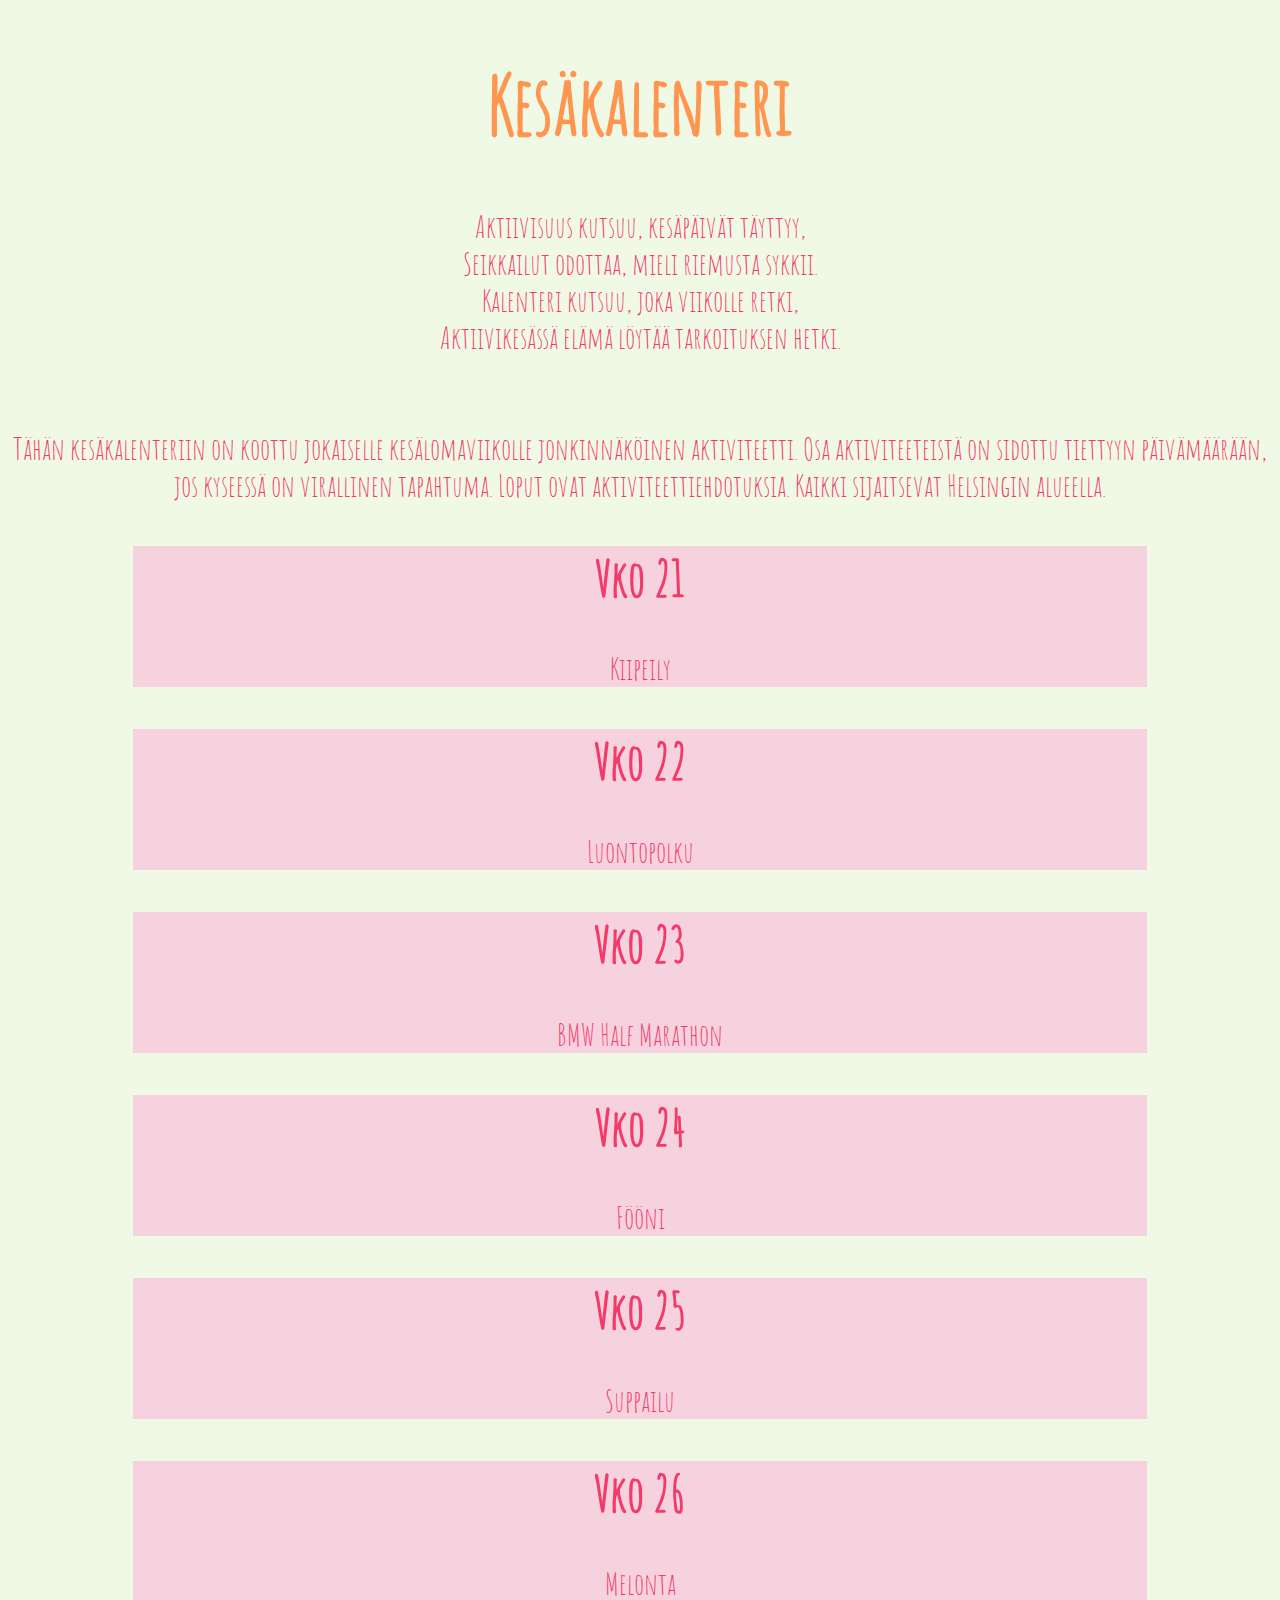
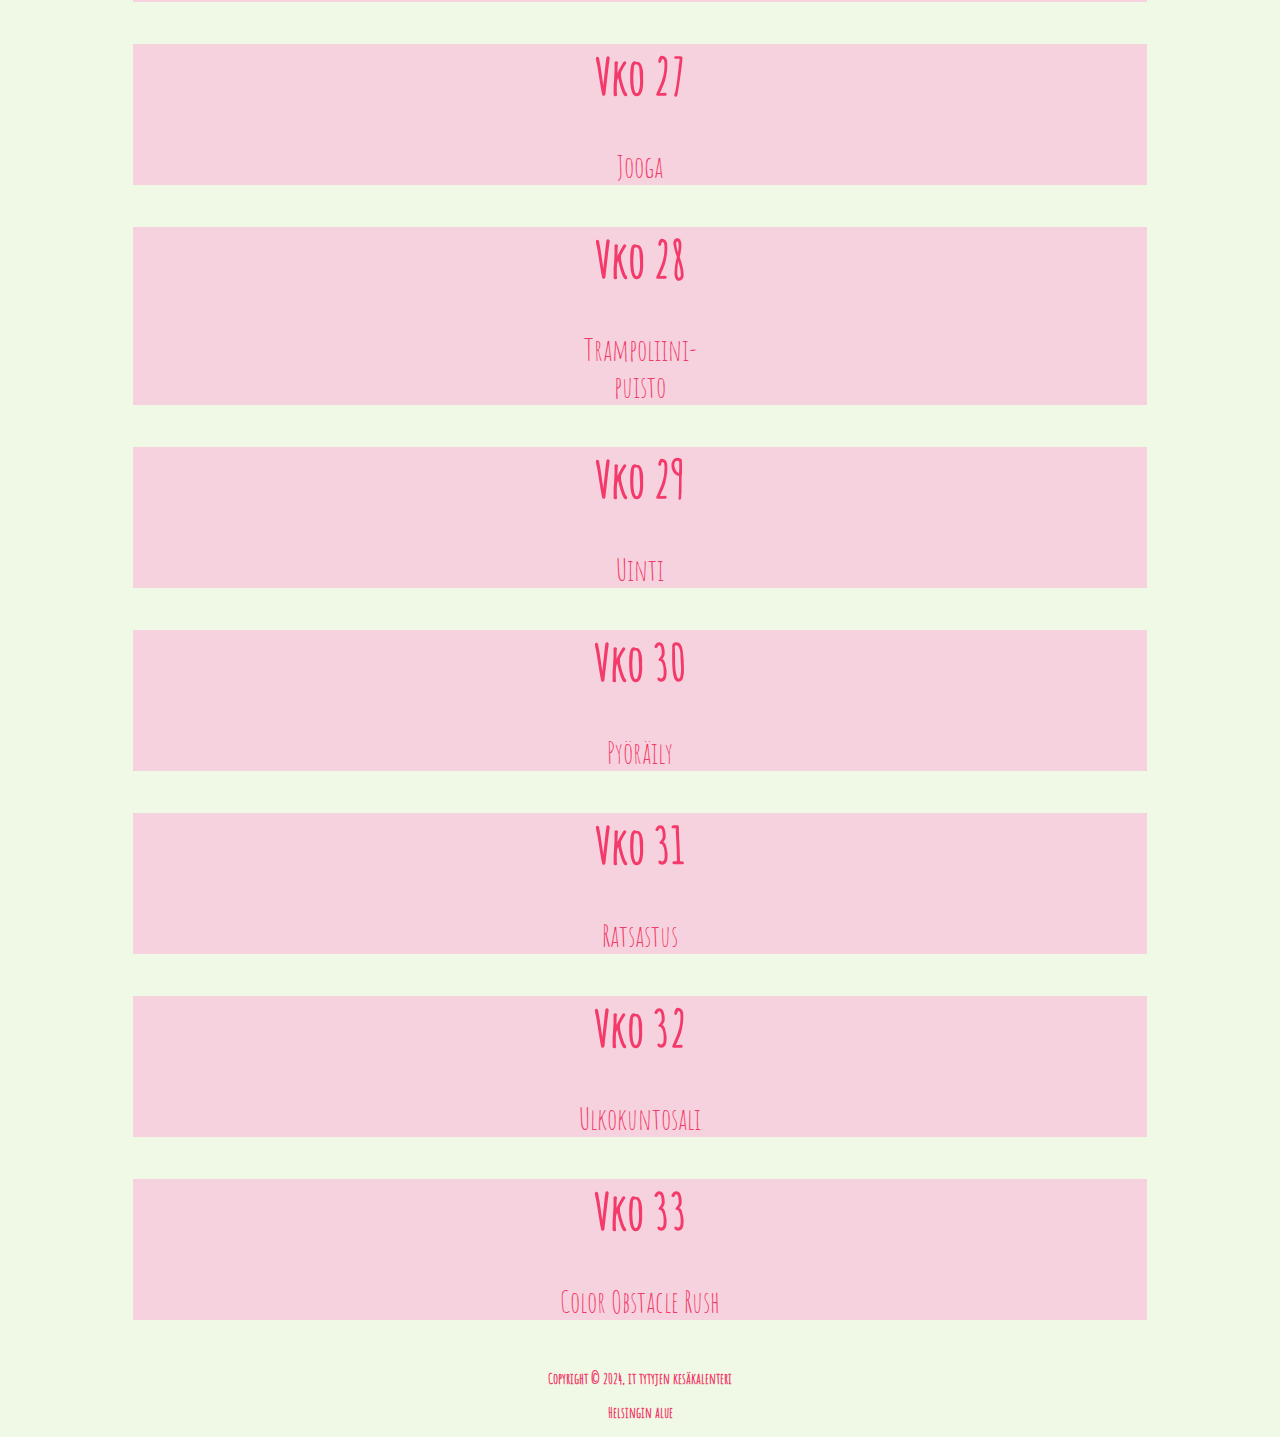
<file: index.html>
<!DOCTYPE html>
<html lang="fi">
<head>
    <meta charset="UTF-8">
    <meta name="viewport" content="width=device-width, initial-scale=1.0">
    <link rel="stylesheet" href="tyyli.css">
    <title>Kesäkalenteri</title>
</head>
<body>
   <header>
      <h1><a href="index.html" class="linkit">Kesäkalenteri</a></h1>
   </header>
   <p>Aktiivisuus kutsuu, kesäpäivät täyttyy, <br>
      Seikkailut odottaa, mieli riemusta sykkii.  <br>
      Kalenteri kutsuu, joka viikolle retki, <br>
      Aktiivikesässä elämä löytää tarkoituksen hetki. <br>
      <br><br>Tähän kesäkalenteriin on koottu jokaiselle kesälomaviikolle jonkinnäköinen aktiviteetti. 
      Osa aktiviteeteistä on sidottu tiettyyn päivämäärään, jos kyseessä on virallinen tapahtuma.
    Loput ovat aktiviteettiehdotuksia. Kaikki sijaitsevat Helsingin alueella.</p>

   <a href="kiipeily.html" id="avaus" class="luukut">
      <div id="kiipeily">
         <div class="highlight">
         <h2>Vko 21</h2>
         <p>Kiipeily</p>
         </div>
      </div>
   </a>
   
   <a href="luontopolku.html" id="avauskaksi" class="luukut">
   <div id="polku">
      <div class="highlight">
      <h2>Vko 22</h2> 
      <p>Luontopolku</p>
      </div>
   </div>
   </a>

   <a href="kymppijuoksu.html" id="avauskolme" class="luukut">
   <div id="juoksu">
      <div class="highlight">
      <h2>Vko 23</h2>
      <p>BMW Half Marathon</p>
      </div>
   </div>
   </a>
   
   <a href="fooni.html" id="avausnelja" class="luukut">
   <div id="fooni">
      <div class="highlight">
      <h2>Vko 24</h2>
      <p>Fööni</p>
      </div>
   </div>
   </a>  
 
   <a href="suppailu.html" id="avausviisi" class="luukut">
   <div id="suppailu">
      <div class="highlight">
      <h2>Vko 25</h2>
      <p>Suppailu</p>
      </div>
   </div>
   </a>
   
   <a href="melonta.html" id="avauskuusi" class="luukut">
   <div id="melonta">
      <div class="highlight">
      <h2>Vko 26</h2>
      <p>Melonta</p>
      </div>
   </div>
   </a>
   
   <a href="jooga.html" id="avausseiska" class="luukut">
   <div id="jooga">
      <div class="highlight">
      <h2>Vko 27</h2>
      <p>Jooga</p>
      </div>
   </div>
   </a>
   
   <a href="tramppa.html" id="avauskasi" class="luukut">
   <div id="tramppa">
      <div class="highlight">
      <h2>Vko 28</h2>
      <p>Trampoliini-<br>puisto</p>
      </div>
   </div>
   </a>
   
   <a href="uinti.html" id="avausysi" class="luukut">
   <div id="uinti">
      <div class="highlight">
      <h2>Vko 29</h2>
      <p>Uinti</p>
      </div>
   </div>
   </a>
   
   <a href="pyoraily.html" id="avauskymppi" class="luukut">
   <div id="pyora">
      <div class="highlight">
      <h2>Vko 30</h2>
      <p>Pyöräily</p>
      </div>
   </div>
   </a>
  
   <a href="ratsastus.html" id="avausyksyks" class="luukut">
   <div id="ratsu">
      <div class="highlight">
      <h2>Vko 31</h2>
      <p>Ratsastus</p>
      </div>
   </div>
   </a>
   
   <a href="ulkosali.html" id="avauskakskaks" class="luukut">
   <div id="sali">
      <div class="highlight">
      <h2>Vko 32</h2>
      <p>Ulkokuntosali</p>
      </div>
   </div>
   </a>

   
   <a href="colorobstaclerun.html" id="avauskolikoli" class="luukut">
   <div id="varijuoksu">
      <div class="highlight">
      <h2>Vko 33</h2>
      <p>Color Obstacle Rush</p>
      </div>
   </div>
   </a>

   <script>
      let avausPvm = {
         'avaus': new Date("2024-05-05"),
         'avauskaksi': new Date("2024-05-27"),
         'avauskolme': new Date("2024-06-03"),
         'avausnelja': new Date("2024-06-10"),
         'avausviisi': new Date("2024-06-17"),
         'avauskuusi': new Date("2024-06-24"),
         'avausseiska': new Date("2024-07-01"),
         'avauskasi': new Date("2024-07-08"),
         'avausysi': new Date("2024-07-15"),
         'avauskymppi': new Date("2024-07-22"),
         'avausyksyks': new Date("2024-07-29"),
         'avauskakskaks': new Date("2024-08-05"),
         'avauskolikoli': new Date("2024-08-12")
      };
      let tanaan = new Date();
      
      // Käy läpi jokainen linkki
  Object.keys(avausPvm).forEach(function(linkinId) {
    // Etsi linkki HTML:stä
    let linkki = document.getElementById(linkinId);
    // Hae linkin sallittu päivämäärä
    let linkinavausPvm = avausPvm[linkinId];
    
      // Tarkista, onko nykyinen päivämäärä sallittu
    if (tanaan < linkinavausPvm) {
      // Jos nykyinen päivämäärä on ennen sallittua päivämäärää, estä linkin avaaminen
      linkki.addEventListener('click', function(event) {
        event.preventDefault(); // Estä oletustoiminto (linkin avaaminen)
        alert('Linkkiä ei voi avata ennen ' + linkinavausPvm.toLocaleDateString());
      });
    }
  });
    </script>
   
    <footer>
        <div>
           <h3> <br> Copyright &copy; 2024, it tytyjen kesäkalenteri</h3>
        </div>
        <div>
           <h3> Helsingin alue </h3>
        </div>
     </footer>
</body>
</html>
</file>
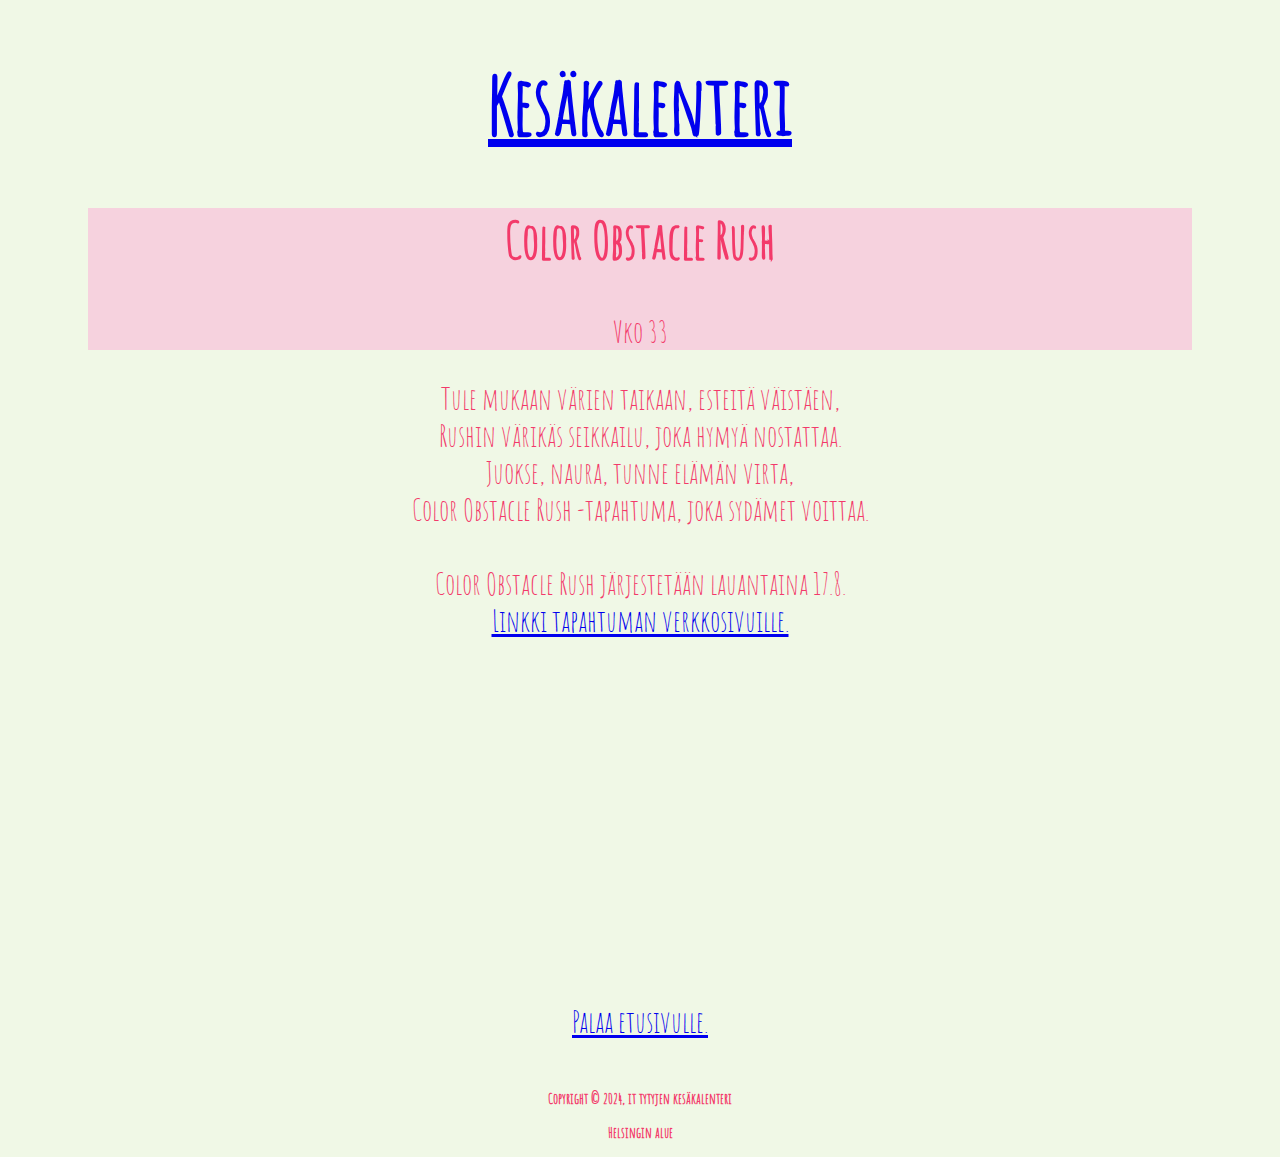
<file: colorobstaclerun.html>
<!DOCTYPE html>
<html lang="fi">
<head>
    <meta charset="UTF-8">
    <meta name="viewport" content="width=device-width, initial-scale=1.0">
    <link rel="stylesheet" href="tyyli.css">
    <title>Älä jätä väliin värikästä seikkailua, Color Obstacle Rushia!</title>
</head>
<body>
   <header>
      <h1><a href="index.html" >Kesäkalenteri</a></h1> 
   </header>
   <div id="colorkuva" class="kuvat">
      <div class="highlight2">
      <h2>Color Obstacle Rush</h2>
      <p>Vko 33</p>
      </div>
   </div>
   <div id="colorteksti" class="tekstit">
      <p>Tule mukaan värien taikaan, esteitä väistäen,<br>
         Rushin värikäs seikkailu, joka hymyä nostattaa.<br>
         Juokse, naura, tunne elämän virta,<br>
         Color Obstacle Rush -tapahtuma, joka sydämet voittaa. <br>
         <br>Color Obstacle Rush järjestetään lauantaina 17.8. <br>
         <a href="https://colorobstaclerush.fi/">Linkki tapahtuman verkkosivuille.</a></p>
   </div>

   <iframe class="kartta" src="https://www.google.com/maps/embed?pb=!1m18!1m12!1m3!1d1982.4886378256751!2d24.981297599999998!3d60.205745199999996!2m3!1f0!2f0!3f0!3m2!1i1024!2i768!4f13.1!3m3!1m2!1s0x4692090aea93589b%3A0xc152b11aa2b4dcb6!2sToukolan%20rantapuisto!5e0!3m2!1sfi!2sfi!4v1713961898725!5m2!1sfi!2sfi" width="400" height="300" style="border:0;" allowfullscreen="" loading="lazy" referrerpolicy="no-referrer-when-downgrade"></iframe>
   
   <div id="alateksti">
      <p>
         <a href="index.html">Palaa etusivulle.</a>
      </p>
   </div>
   
   <footer id="footerteksti1">
      <div>
         <h3> <br> Copyright &copy; 2024, it tytyjen kesäkalenteri</h3>
      </div>
      <div>
         <h3> Helsingin alue </h3>
      </div>

   </footer>
</body>
</html>
</file>
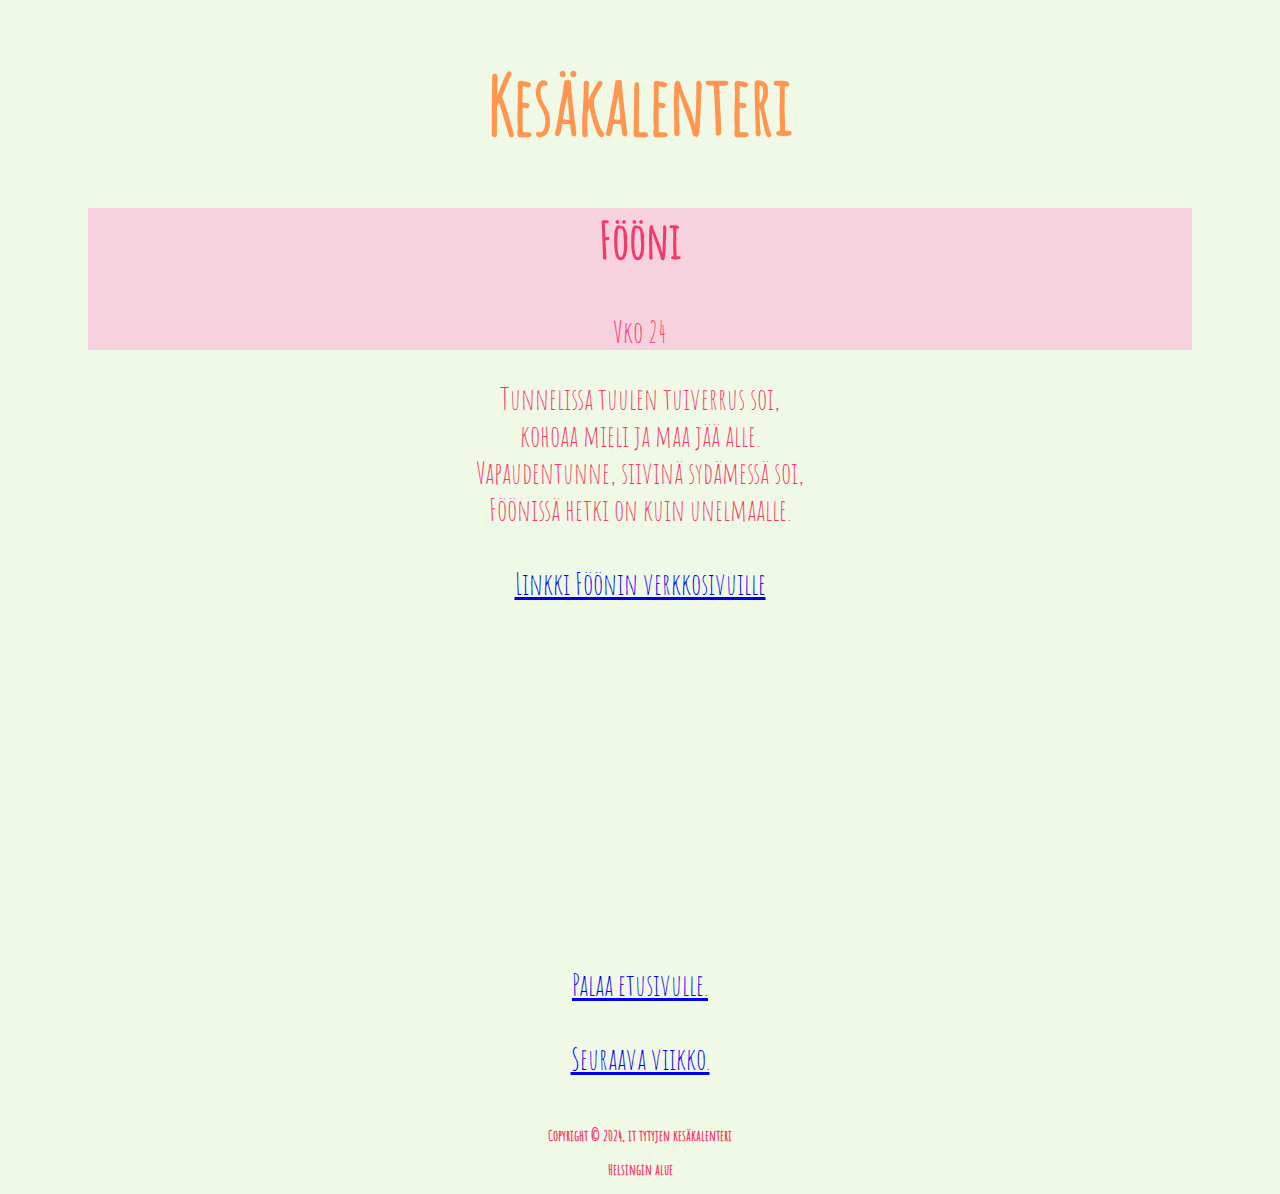
<file: fooni.html>
<!DOCTYPE html>
<html lang="fi">
<head>
    <meta charset="UTF-8">
    <meta name="viewport" content="width=device-width, initial-scale=1.0">
    <link rel="stylesheet" href="tyyli.css">
    <title>Tunne tuulen tuiverrus Redin Föönissä!</title>
</head>
<body>
   <header>
      <h1><a href="index.html" class="linkit">Kesäkalenteri</a></h1> 
   </header>
   <div id="foonikuva" class="kuvat">
      <div class="highlight2">
      <h2>Fööni</h2>
      <p>Vko 24</p>
      </div>
   </div>
   <div id="fooniteksti" class="tekstit">
      <p>Tunnelissa tuulen tuiverrus soi,<br>
         kohoaa mieli ja maa jää alle.<br>
         Vapaudentunne, siivinä sydämessä soi,<br>
         Föönissä hetki on kuin unelmaalle. <br>
         <br><a href="https://www.xn--fni-snaa.fi/?gad_source=1&gclid=CjwKCAjw88yxBhBWEiwA7cm6paJOIx7_wZSG8CUlqpMDNrnbh_9ls53_0Ikt9-xVa9vayeXr_Fp_dBoCdcwQAvD_BwE">
            Linkki Föönin verkkosivuille</a></p>
   </div>

   <iframe class="kartta" src="https://www.google.com/maps/embed?pb=!1m18!1m12!1m3!1d1983.5679912748742!2d24.9779125!3d60.187882599999995!2m3!1f0!2f0!3f0!3m2!1i1024!2i768!4f13.1!3m3!1m2!1s0x4692097b2ca91b91%3A0xdf8156059a5c8884!2zRsO2w7ZuaQ!5e0!3m2!1sfi!2sfi!4v1713960583240!5m2!1sfi!2sfi" width="400" height="300" style="border:0;" allowfullscreen="" loading="lazy" referrerpolicy="no-referrer-when-downgrade"></iframe>
   
   <div id="alateksti">
      <p>
         <a href="index.html">Palaa etusivulle.</a>
         <br><br>
         <a href="suppailu.html">Seuraava viikko.</a>
      </p>
   </div>
   
   <footer id="footerteksti1">
      <div>
         <h3> <br> Copyright &copy; 2024, it tytyjen kesäkalenteri</h3>
      </div>
      <div>
         <h3> Helsingin alue </h3>
      </div>

   </footer>
</body>
</html>
</file>
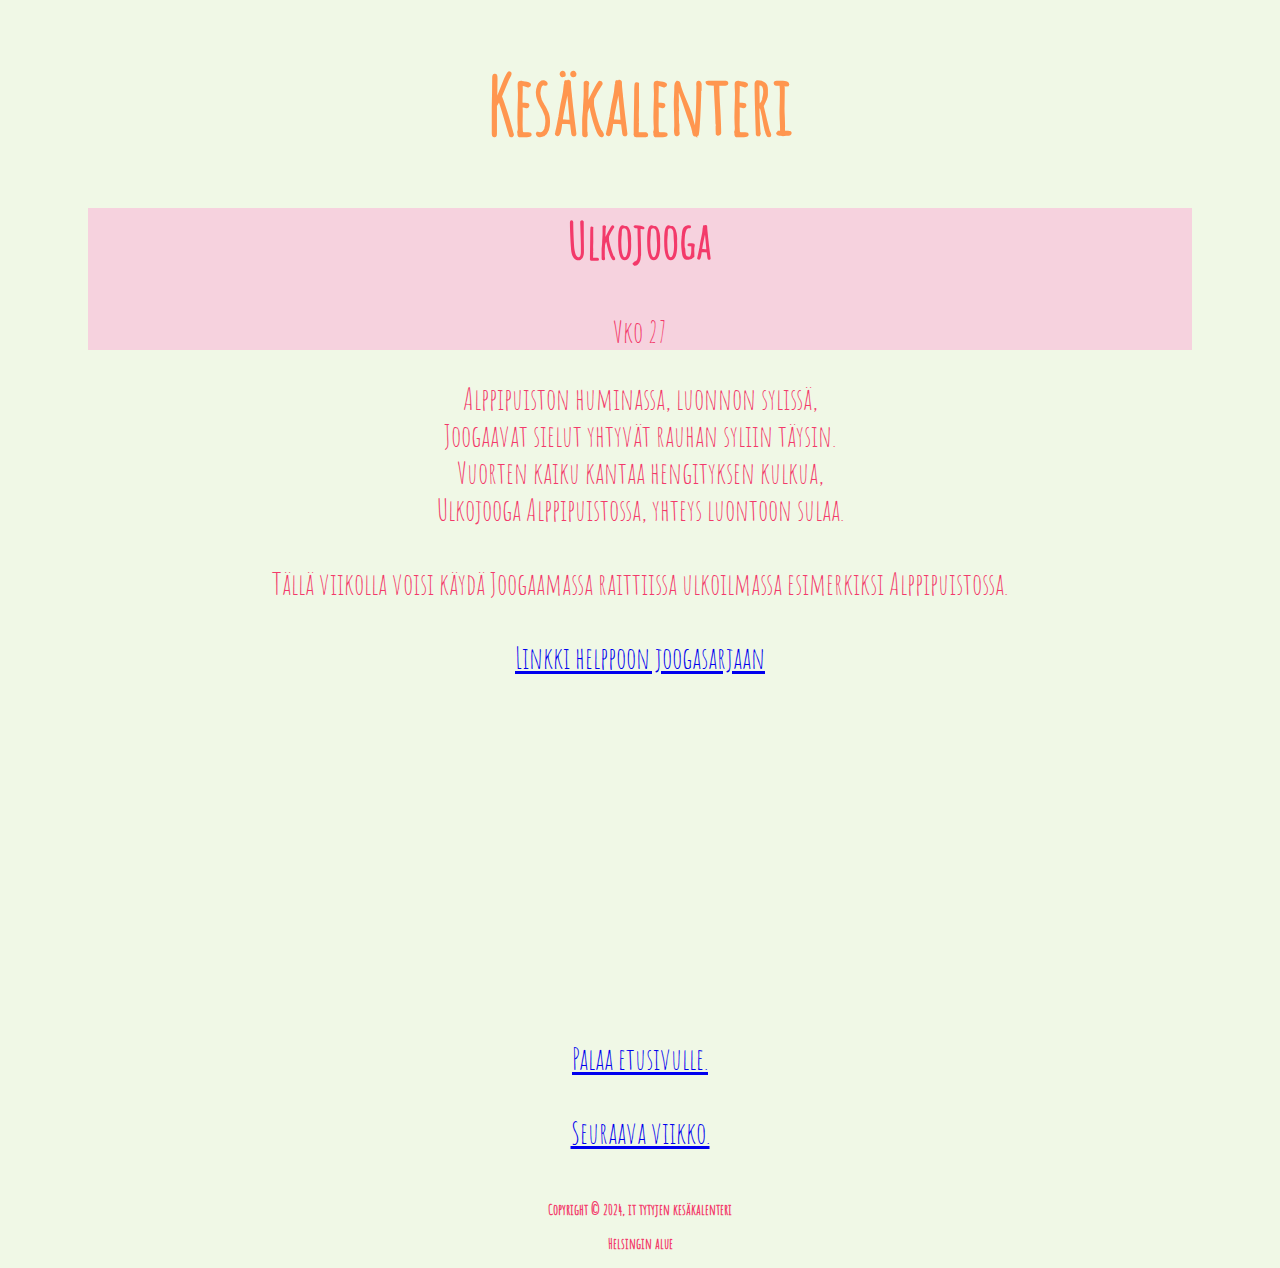
<file: jooga.html>
<!DOCTYPE html>
<html lang="fi">
<head>
    <meta charset="UTF-8">
    <meta name="viewport" content="width=device-width, initial-scale=1.0">
    <link rel="stylesheet" href="tyyli.css">
    <title>Ulkojooga tuo vaihtelua arkeen!</title>
</head>
<body>
   <header>
      <h1><a href="index.html" class="linkit">Kesäkalenteri</a></h1> 
   </header>
   <div id="joogakuva" class="kuvat">
      <div class="highlight2">
      <h2>Ulkojooga</h2>
      <p>Vko 27</p>
      </div>
   </div>
   <div id="joogateksti" class="tekstit">
      <p>Alppipuiston huminassa, luonnon sylissä,<br>
         Joogaavat sielut yhtyvät rauhan syliin täysin.<br>
         Vuorten kaiku kantaa hengityksen kulkua,<br>
         Ulkojooga Alppipuistossa, yhteys luontoon sulaa.<br>
         <br>Tällä viikolla voisi käydä Joogaamassa raittiissa ulkoilmassa esimerkiksi Alppipuistossa.<br>
      <br> <a href="https://www.hyvaterveys.fi/artikkeli/videot/kylli_kukkin_pikajumppa_pehmea_joogasarja">Linkki helppoon joogasarjaan</a></p>
   </div>

   <iframe class="kartta" src="https://www.google.com/maps/embed?pb=!1m18!1m12!1m3!1d3966.8282599199856!2d24.9375642!3d60.190429099999996!2m3!1f0!2f0!3f0!3m2!1i1024!2i768!4f13.1!3m3!1m2!1s0x469209864b78e5d5%3A0x951807d9a9f12beb!2sAlppipuisto!5e0!3m2!1sfi!2sfi!4v1713969134003!5m2!1sfi!2sfi" width="400" height="300" style="border:0;" allowfullscreen="" loading="lazy" referrerpolicy="no-referrer-when-downgrade"></iframe>
   
   <div id="alateksti">
      <p>
         <a href="index.html">Palaa etusivulle.</a>
         <br><br>
         <a href="tramppa.html">Seuraava viikko.</a>
      </p>
   </div>
   
   <footer id="footerteksti1">
      <div>
         <h3> <br> Copyright &copy; 2024, it tytyjen kesäkalenteri</h3>
      </div>
      <div>
         <h3> Helsingin alue </h3>
      </div>

   </footer>
</body>
</html>
</file>
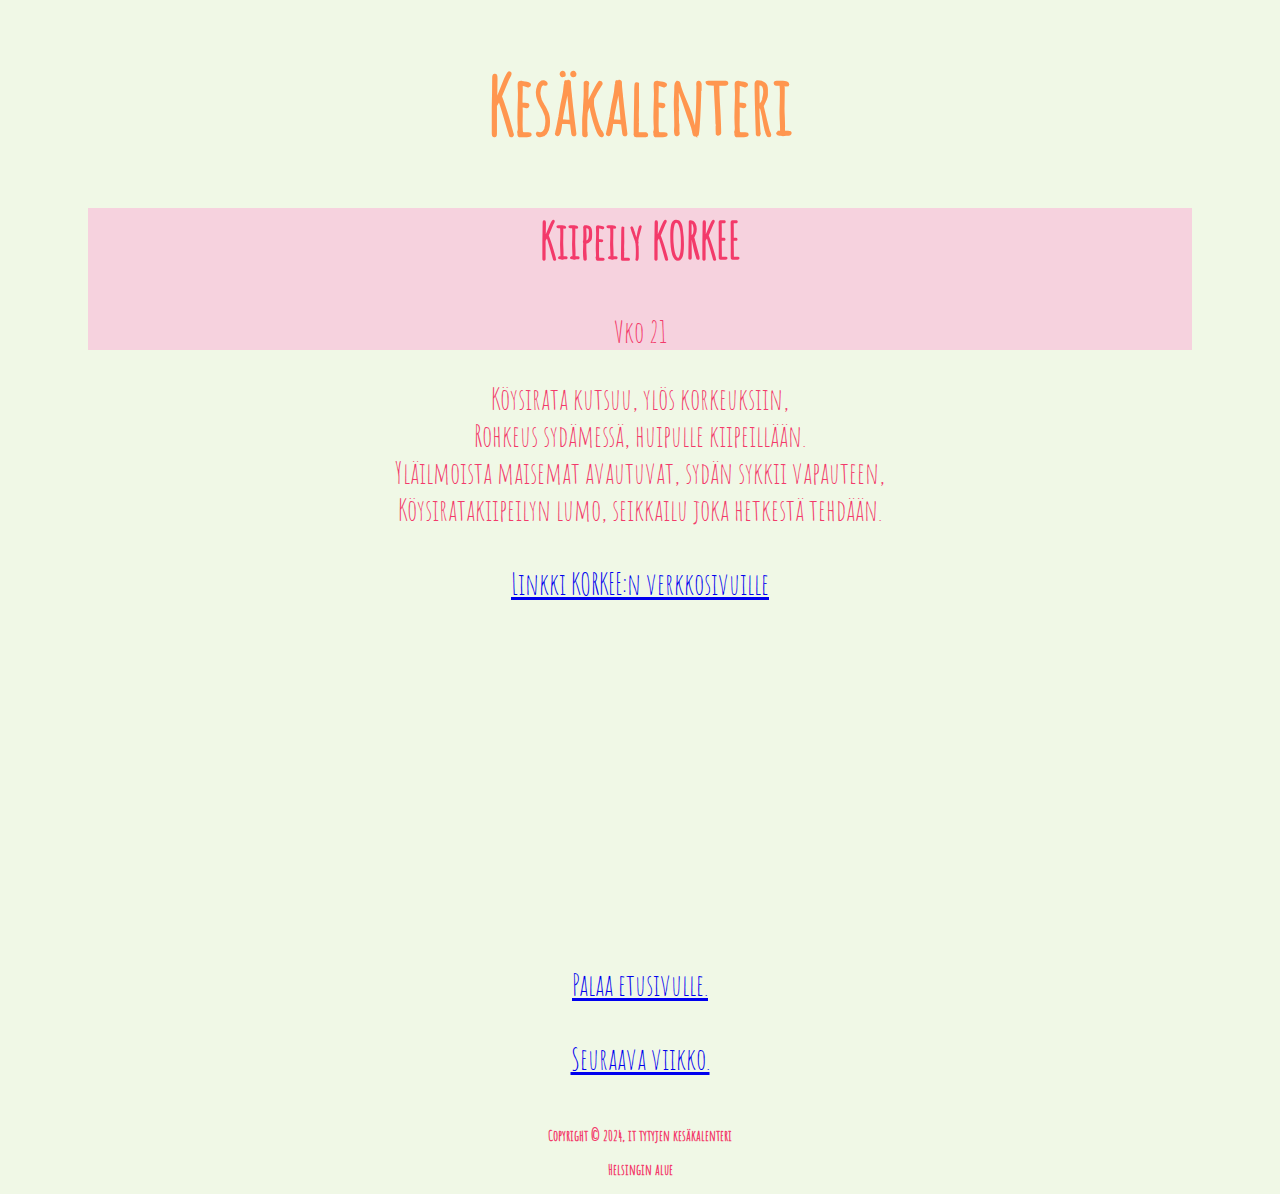
<file: kiipeily.html>
<!DOCTYPE html>
<html lang="fi">
<head>
    <meta charset="UTF-8">
    <meta name="viewport" content="width=device-width, initial-scale=1.0">
    <link rel="stylesheet" href="tyyli.css">
    <title>Nouse ylös korkeuksiin kiipeilypuisto KORKEEssa!</title>
</head>
<body>
   <header>
      <h1><a href="index.html" class="linkit">Kesäkalenteri</a></h1> 
   </header>
   <div id="kiipeilykuva" class="kuvat">
      <div class="highlight2">
      <h2>Kiipeily KORKEE</h2>
      <p>Vko 21</p>
      </div>
   </div>
   <div id="kiipeilyteksti" class="tekstit">
      <p>Köysirata kutsuu, ylös korkeuksiin,<br>
         Rohkeus sydämessä, huipulle kiipeillään.<br>
         Yläilmoista maisemat avautuvat, sydän sykkii vapauteen,<br>
         Köysiratakiipeilyn lumo, seikkailu joka hetkestä tehdään.<br>
         <br><a href="https://korkee.fi/fi/mustikkamaa/">Linkki KORKEE:n verkkosivuille</a></p>
   </div>

   <iframe class="kartta" src="https://www.google.com/maps/embed?pb=!1m18!1m12!1m3!1d3967.990447258776!2d24.988023599999995!3d60.18081129999999!2m3!1f0!2f0!3f0!3m2!1i1024!2i768!4f13.1!3m3!1m2!1s0x468df3629b327317%3A0x2cc720612edbe47e!2sSeikkailupuisto%20Korkee%20Mustikkamaa!5e0!3m2!1sfi!2sfi!4v1713960272121!5m2!1sfi!2sfi" width="400" height="300" style="border:0;" allowfullscreen="" loading="lazy" referrerpolicy="no-referrer-when-downgrade"></iframe>

   <div id="alateksti">
      <p>
         <a href="index.html">Palaa etusivulle.</a>
         <br><br>
         <a href="luontopolku.html">Seuraava viikko.</a>
      </p>
   </div>

   <footer id="footerteksti1">
      <div>
         <h3> <br> Copyright &copy; 2024, it tytyjen kesäkalenteri</h3>
      </div>
      <div>
         <h3> Helsingin alue </h3>
      </div>

   </footer>
</body>
</html>
</file>
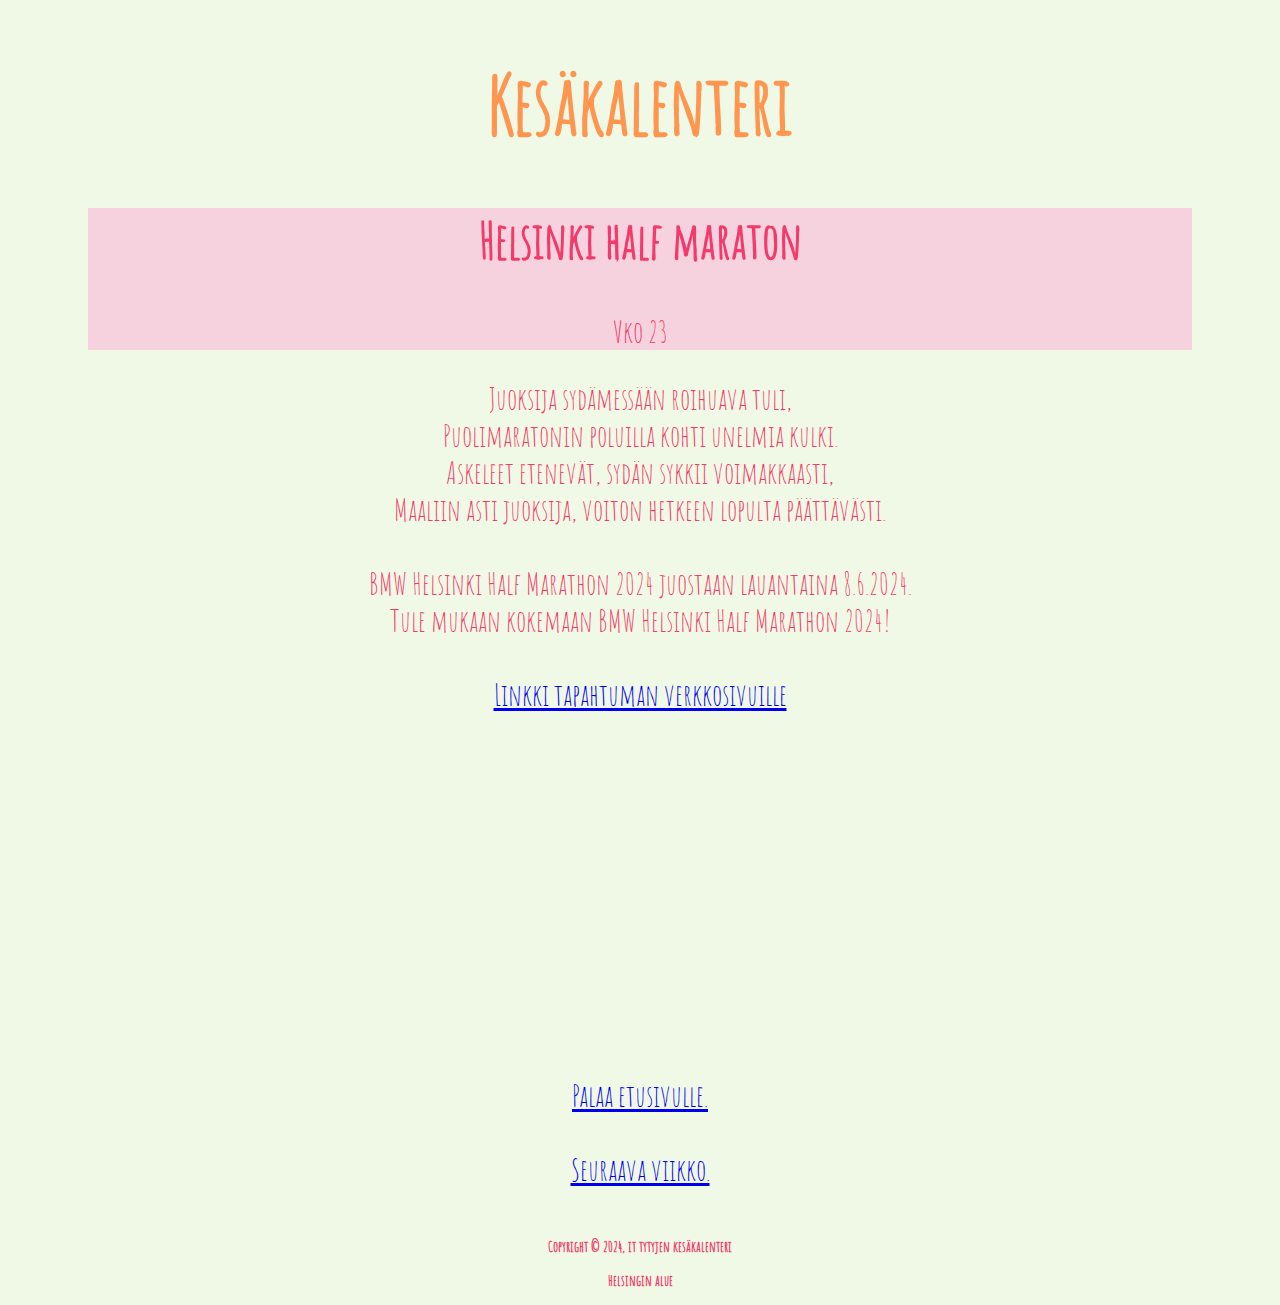
<file: kymppijuoksu.html>
<!DOCTYPE html>
<html lang="fi">
<head>
    <meta charset="UTF-8">
    <meta name="viewport" content="width=device-width, initial-scale=1.0">
    <link rel="stylesheet" href="tyyli.css">
    <title>Juokse BMW Helsinki Half Marathonin mukana!</title>
</head>
<body>
   <header>
      <h1><a href="index.html" class="linkit">Kesäkalenteri</a></h1> 
   </header>
   <div id="juoksukuva" class="kuvat">
      <div class="highlight2">
      <h2>Helsinki half maraton</h2>
      <p>Vko 23</p>
      </div>
   </div>
   <div id="juoksuteksti" class="tekstit">
      <p>Juoksija sydämessään roihuava tuli,<br>
         Puolimaratonin poluilla kohti unelmia kulki.<br>
         Askeleet etenevät, sydän sykkii voimakkaasti,<br>
         Maaliin asti juoksija, voiton hetkeen lopulta päättävästi.<br>
         <br>BMW Helsinki Half Marathon 2024 juostaan lauantaina 8.6.2024.<br>
         Tule mukaan kokemaan BMW Helsinki Half Marathon 2024!<br>
         <br><a href="https://helsinkihalfmarathon.fi/">Linkki tapahtuman verkkosivuille</a></p>
   </div>

   <iframe class="kartta" src="https://www.google.com/maps/embed?pb=!1m18!1m12!1m3!1d1985.3845332807691!2d24.9200817!3d60.157812799999995!2m3!1f0!2f0!3f0!3m2!1i1024!2i768!4f13.1!3m3!1m2!1s0x4692099abafca53d%3A0x43d55670bc824968!2sHelsinki%20Half%20Marathon%20Oy!5e0!3m2!1sfi!2sfi!4v1713960382822!5m2!1sfi!2sfi" width="400" height="300" style="border:0;" allowfullscreen="" loading="lazy" referrerpolicy="no-referrer-when-downgrade"></iframe>
   
   <div id="alateksti">
      <p>
         <a href="index.html">Palaa etusivulle.</a>
         <br><br>
         <a href="fooni.html">Seuraava viikko.</a>
      </p>
   </div>
   
   <footer>
        <div>
         <h3> <br> Copyright &copy; 2024, it tytyjen kesäkalenteri</h3>
      </div>
      <div>
         <h3> Helsingin alue </h3>
        </div>
 
     </footer>
</body>
</html>
</file>
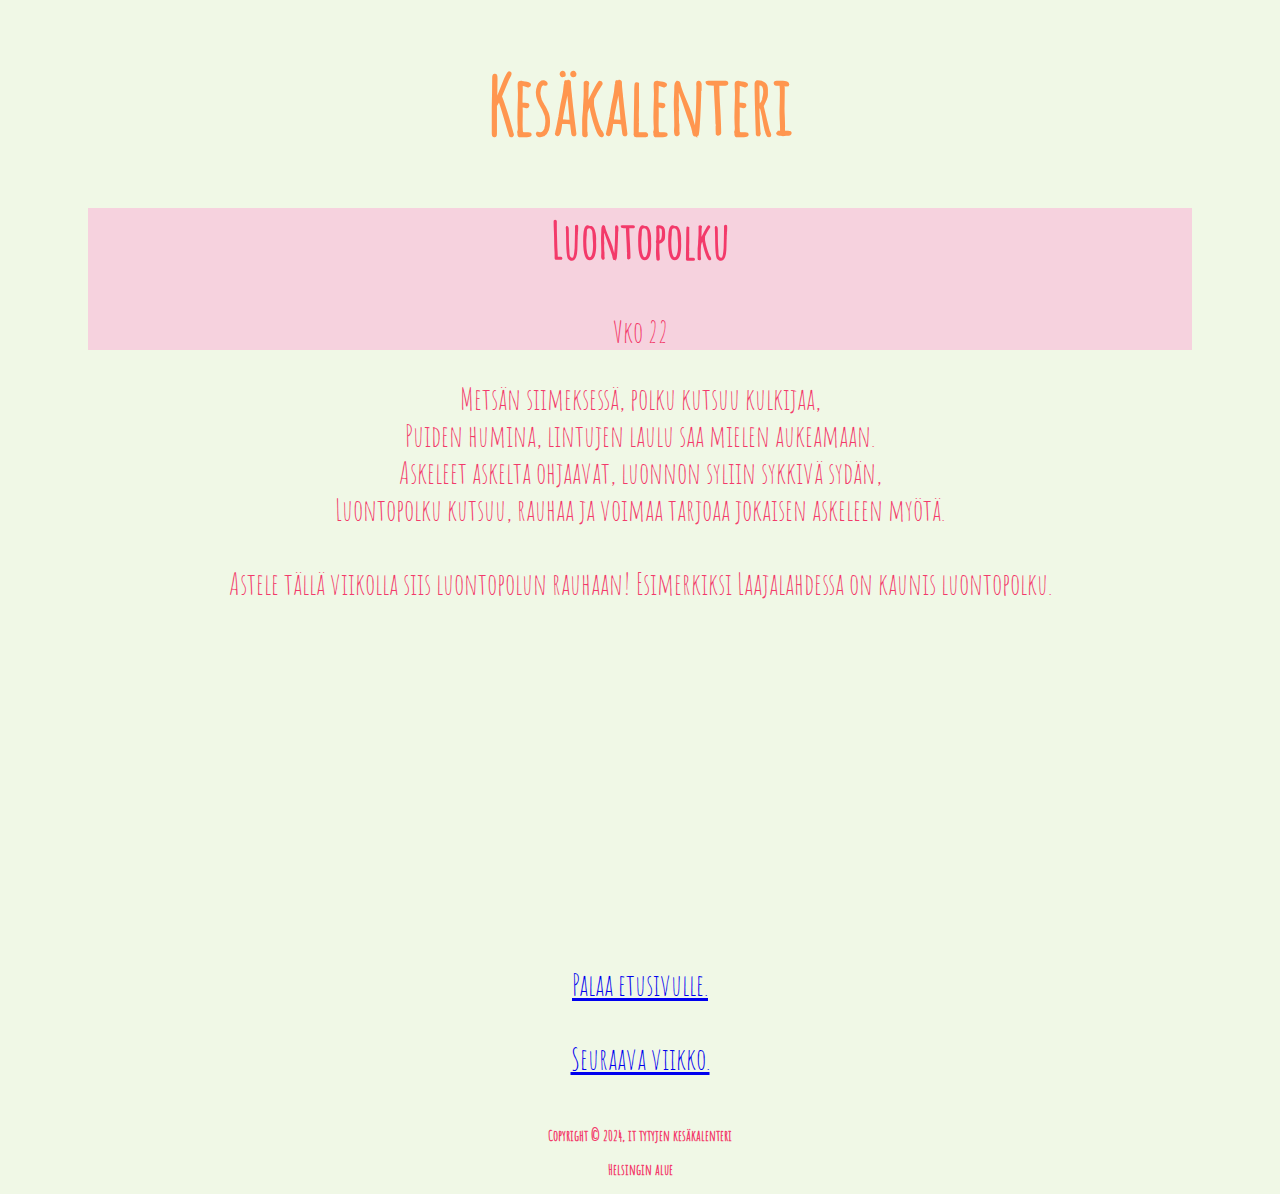
<file: luontopolku.html>
<!DOCTYPE html>
<html lang="fi">
<head>
    <meta charset="UTF-8">
    <meta name="viewport" content="width=device-width, initial-scale=1.0">
    <link rel="stylesheet" href="tyyli.css">
    <title>Kaunis luontopolku Espoosta!</title>
</head>
<body>
   <header>
      <h1><a href="index.html" class="linkit">Kesäkalenteri</a></h1> 
   </header>
   <div id="luontokuva" class="kuvat">
      <div class="highlight2">
      <h2>Luontopolku</h2>
      <p>Vko 22</p>
      </div>
   </div>
   <div id="luontoteksti" class="tekstit">
      <p>Metsän siimeksessä, polku kutsuu kulkijaa,<br>
         Puiden humina, lintujen laulu saa mielen aukeamaan.<br>
         Askeleet askelta ohjaavat, luonnon syliin sykkivä sydän,<br>
         Luontopolku kutsuu, rauhaa ja voimaa tarjoaa jokaisen askeleen myötä.<br>
         <br>Astele tällä viikolla siis luontopolun rauhaan! Esimerkiksi Laajalahdessa on kaunis luontopolku.</p>
   </div>

   <iframe class="kartta" src="https://www.google.com/maps/embed?pb=!1m18!1m12!1m3!1d1982.7766014870865!2d24.8256324!3d60.20097990000001!2m3!1f0!2f0!3f0!3m2!1i1024!2i768!4f13.1!3m3!1m2!1s0x468df5b60dad6917%3A0x67d617dc8b761908!2sVilla%20Elfvikin%20luontopolku!5e0!3m2!1sfi!2sfi!4v1713960526824!5m2!1sfi!2sfi" width="400" height="300" style="border:0;" allowfullscreen="" loading="lazy" referrerpolicy="no-referrer-when-downgrade"></iframe>
   
   <div id="alateksti">
      <p>
         <a href="index.html">Palaa etusivulle.</a>
         <br><br>
         <a href="kymppijuoksu.html">Seuraava viikko.</a>
      </p>
   </div>

   <footer id="footerteksti1">
      <div>
         <h3> <br> Copyright &copy; 2024, it tytyjen kesäkalenteri</h3>
      </div>
      <div>
         <h3> Helsingin alue </h3>
      </div>

   </footer>
</body>
</html>
</file>
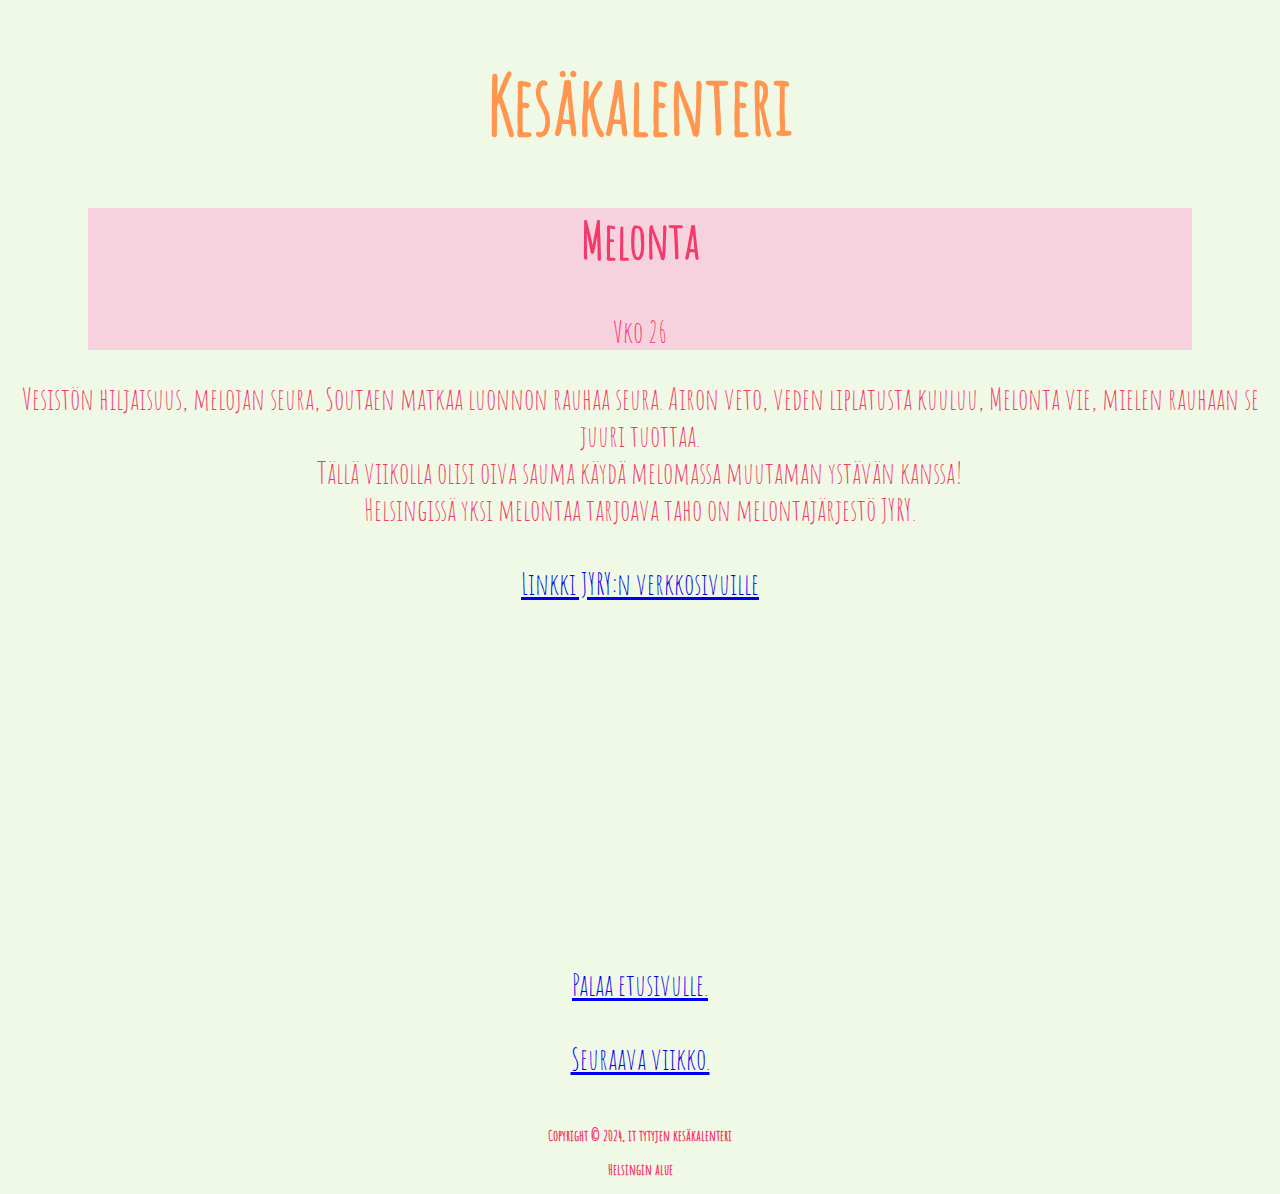
<file: melonta.html>
<!DOCTYPE html>
<html lang="fi">
<head>
    <meta charset="UTF-8">
    <meta name="viewport" content="width=device-width, initial-scale=1.0">
    <link rel="stylesheet" href="tyyli.css">
    <title>Nappaa kaveri ja suunnatkaa viikkiin melomaan!</title>
</head>
<body>
   <header>
      <h1><a href="index.html" class="linkit">Kesäkalenteri</a></h1> 
   </header>
   <div id="melontakuva" class="kuvat">
      <div class="highlight2">
      <h2>Melonta</h2>
      <p>Vko 26</p>
      </div>
   </div>
   <div id="melontateksti" class="tekstit">
      <p>Vesistön hiljaisuus, melojan seura,
         Soutaen matkaa luonnon rauhaa seura.
         Airon veto, veden liplatusta kuuluu,
         Melonta vie, mielen rauhaan se juuri tuottaa.
         <br>Tällä viikolla olisi oiva sauma käydä melomassa muutaman ystävän kanssa!<br>
         Helsingissä yksi melontaa tarjoava taho on melontajärjestö JYRY.<br>
         <br><a href="http://www.jyrymelojat.fi/index.php">Linkki JYRY:n verkkosivuille</a></p>
   </div>

   <iframe class="kartta" src="https://www.google.com/maps/embed?pb=!1m18!1m12!1m3!1d1980.9674355363438!2d24.988143899999997!3d60.23091470000001!2m3!1f0!2f0!3f0!3m2!1i1024!2i768!4f13.1!3m3!1m2!1s0x469208538c8f2ed3%3A0x571d88e9046cf3d5!2sJyry%20Melonta!5e0!3m2!1sfi!2sfi!4v1713960923598!5m2!1sfi!2sfi" width="400" height="300" style="border:0;" allowfullscreen="" loading="lazy" referrerpolicy="no-referrer-when-downgrade"></iframe>
   
   <div id="alateksti">
      <p>
         <a href="index.html">Palaa etusivulle.</a>
         <br><br>
         <a href="jooga.html">Seuraava viikko.</a>
      </p>
   </div>
   
   <footer id="footerteksti1">
      <div>
         <h3> <br> Copyright &copy; 2024, it tytyjen kesäkalenteri</h3>
      </div>
      <div>
         <h3> Helsingin alue </h3>
      </div>

   </footer>
</body>
</html>
</file>
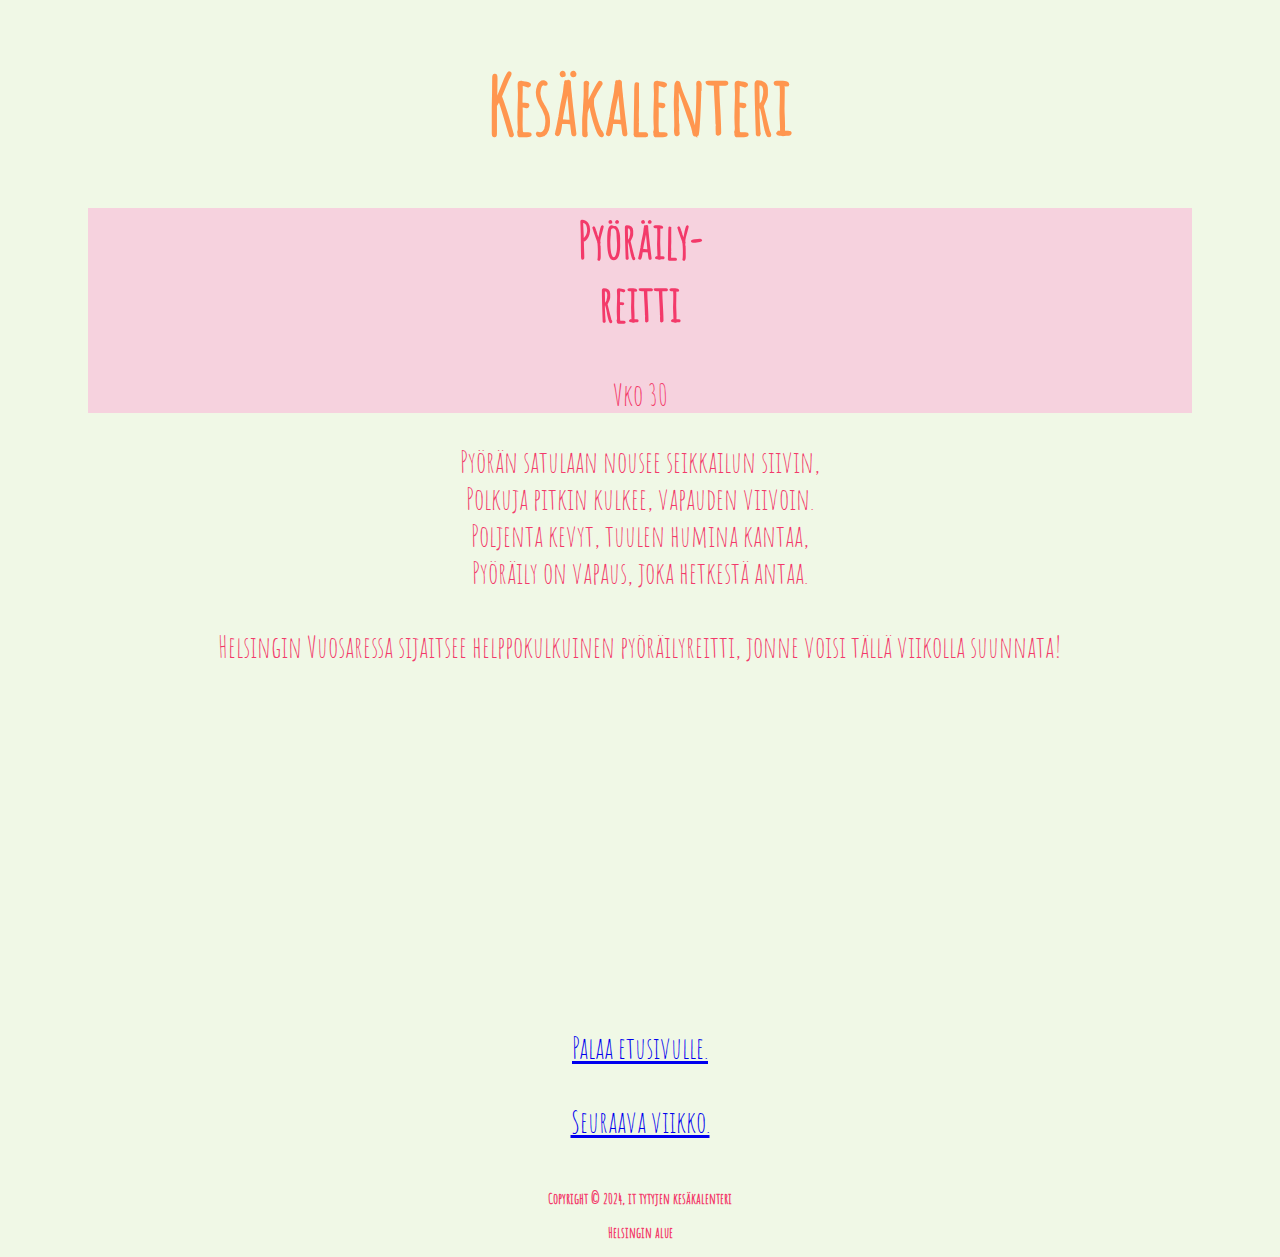
<file: pyoraily.html>
<!DOCTYPE html>
<html lang="fi">
<head>
    <meta charset="UTF-8">
    <meta name="viewport" content="width=device-width, initial-scale=1.0">
    <link rel="stylesheet" href="tyyli.css">
    <title>Helppokulkuinen pyöräilyreitti Helsingin Vuosaaressa!</title>
</head>
<body>
   <header>
      <h1><a href="index.html" class="linkit">Kesäkalenteri</a></h1> 
   </header>
   <div id="pyorailykuva" class="kuvat">
      <div class="highlight2">
      <h2>Pyöräily-<br>reitti</h2>
      <p>Vko 30</p>
      </div>
   </div>
   <div id="pyorailyteksti" class="tekstit">
      <p>Pyörän satulaan nousee seikkailun siivin,<br>
         Polkuja pitkin kulkee, vapauden viivoin.<br>
         Poljenta kevyt, tuulen humina kantaa,<br>
         Pyöräily on vapaus, joka hetkestä antaa.<br>
         <br>Helsingin Vuosaressa sijaitsee helppokulkuinen pyöräilyreitti, jonne voisi tällä viikolla suunnata!</p>
   </div>

   <iframe class="kartta" src="https://www.google.com/maps/embed?pb=!1m18!1m12!1m3!1d1982.9706080093317!2d25.1282151!3d60.1977693!2m3!1f0!2f0!3f0!3m2!1i1024!2i768!4f13.1!3m3!1m2!1s0x46920ee126079297%3A0x6401ed99f4767af4!2sNatura%20Viva!5e0!3m2!1sfi!2sfi!4v1713961531924!5m2!1sfi!2sfi" width="400" height="300" style="border:0;" allowfullscreen="" loading="lazy" referrerpolicy="no-referrer-when-downgrade"></iframe>
   
   <div id="alateksti">
      <p>
         <a href="index.html">Palaa etusivulle.</a>
         <br><br>
         <a href="ratsastus.html">Seuraava viikko.</a>
      </p>
   </div>

   <footer id="footerteksti1">
      <div>
         <h3> <br> Copyright &copy; 2024, it tytyjen kesäkalenteri</h3>
      </div>
      <div>
         <h3> Helsingin alue </h3>
      </div>

   </footer>
</body>
</html>
</file>
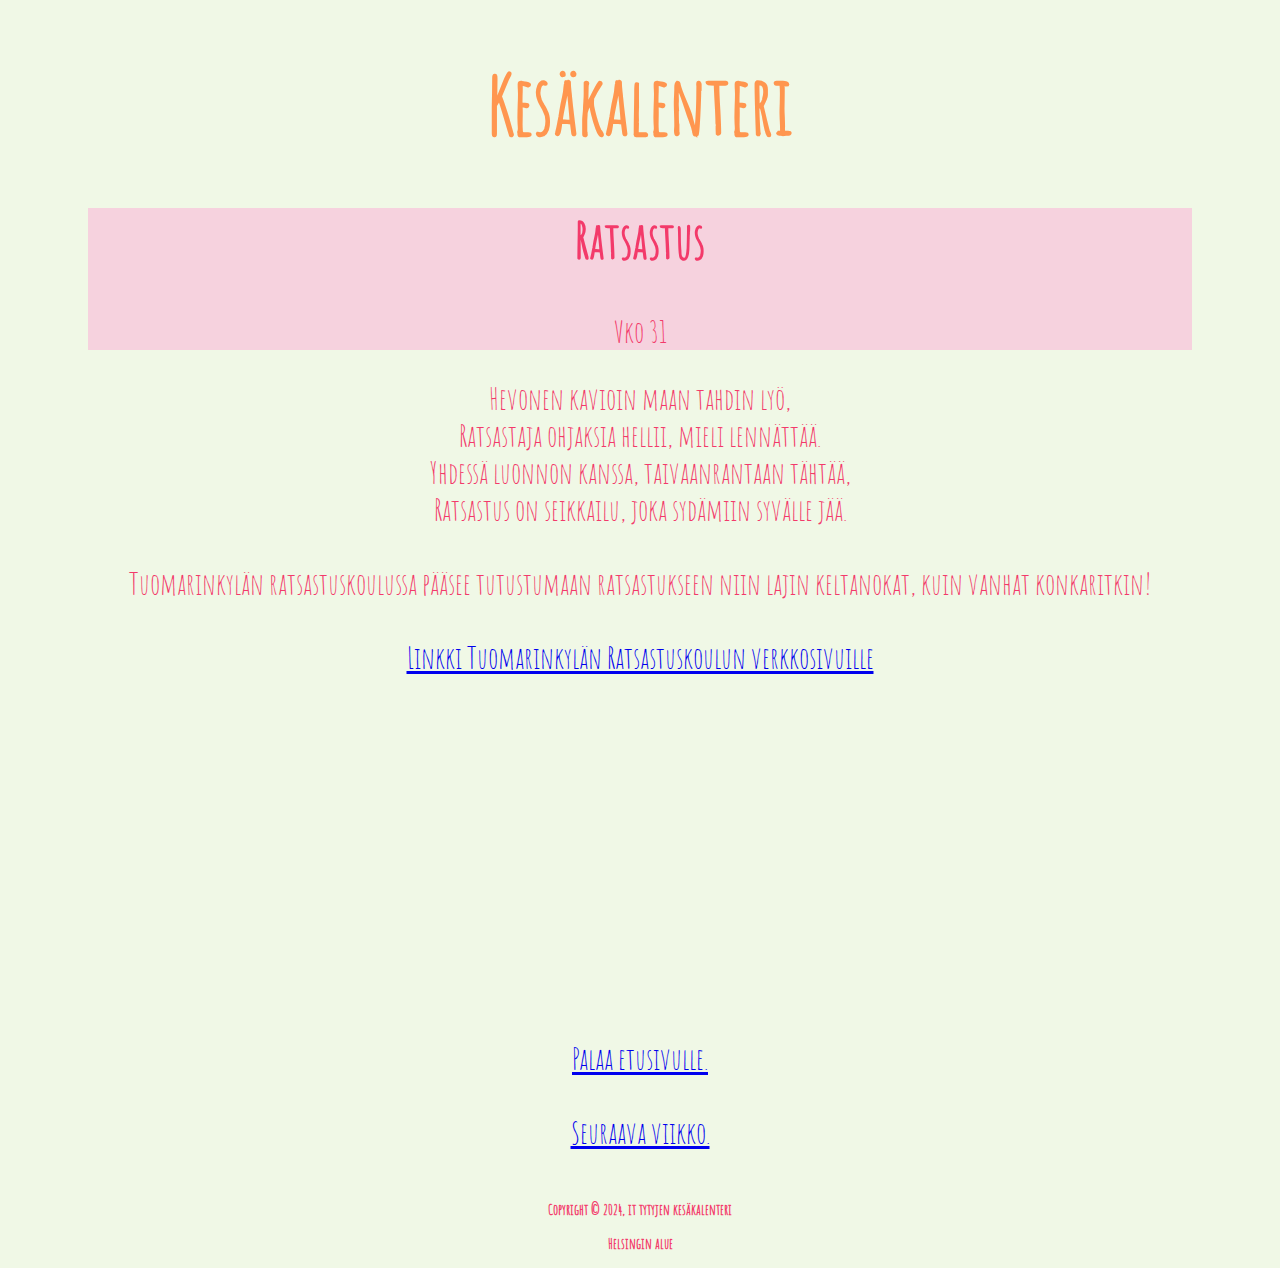
<file: ratsastus.html>
<!DOCTYPE html>
<html lang="fi">
<head>
    <meta charset="UTF-8">
    <meta name="viewport" content="width=device-width, initial-scale=1.0">
    <link rel="stylesheet" href="tyyli.css">
    <title>Rohkeasti tutustumaan ratsastukseen Tuomarinkylän Ratsastuskoulussa!</title>
</head>
<body>
   <header>
      <h1><a href="index.html" class="linkit">Kesäkalenteri</a></h1> 
   </header>
   <div id="ratsastuskuva" class="kuvat">
      <div class="highlight2">
      <h2>Ratsastus</h2>
      <p>Vko 31</p>
      </div>
   </div>
   <div id="ratsastusteksti" class="tekstit">
      <p>Hevonen kavioin maan tahdin lyö,<br>
         Ratsastaja ohjaksia hellii, mieli lennättää.<br>
         Yhdessä luonnon kanssa, taivaanrantaan tähtää,<br>
         Ratsastus on seikkailu, joka sydämiin syvälle jää.<br>
         <br>Tuomarinkylän ratsastuskoulussa pääsee tutustumaan ratsastukseen niin lajin keltanokat, kuin vanhat konkaritkin!<br>
         <br><a href="https://www.tuomarinkylanratsastuskoulu.fi/">Linkki Tuomarinkylän Ratsastuskoulun verkkosivuille</a></p>
   </div>

   <iframe class="kartta" src="https://www.google.com/maps/embed?pb=!1m18!1m12!1m3!1d3958.87540161159!2d24.9698313!3d60.25621899999999!2m3!1f0!2f0!3f0!3m2!1i1024!2i768!4f13.1!3m3!1m2!1s0x46920815e12b031f%3A0xcf025b1f53050ac7!2sTuomarinkyl%C3%A4n%20Ratsastuskoulu%20Oy!5e0!3m2!1sfi!2sfi!4v1713961646797!5m2!1sfi!2sfi" width="400" height="300" style="border:0;" allowfullscreen="" loading="lazy" referrerpolicy="no-referrer-when-downgrade"></iframe>
   
   <div id="alateksti">
      <p>
         <a href="index.html">Palaa etusivulle.</a>
         <br><br>
         <a href="ulkosali.html">Seuraava viikko.</a>
      </p>
   </div>
   
   <footer id="footerteksti1">
      <div>
         <h3> <br> Copyright &copy; 2024, it tytyjen kesäkalenteri</h3>
      </div>
      <div>
         <h3> Helsingin alue </h3>
      </div>

   </footer>
</body>
</html>
</file>
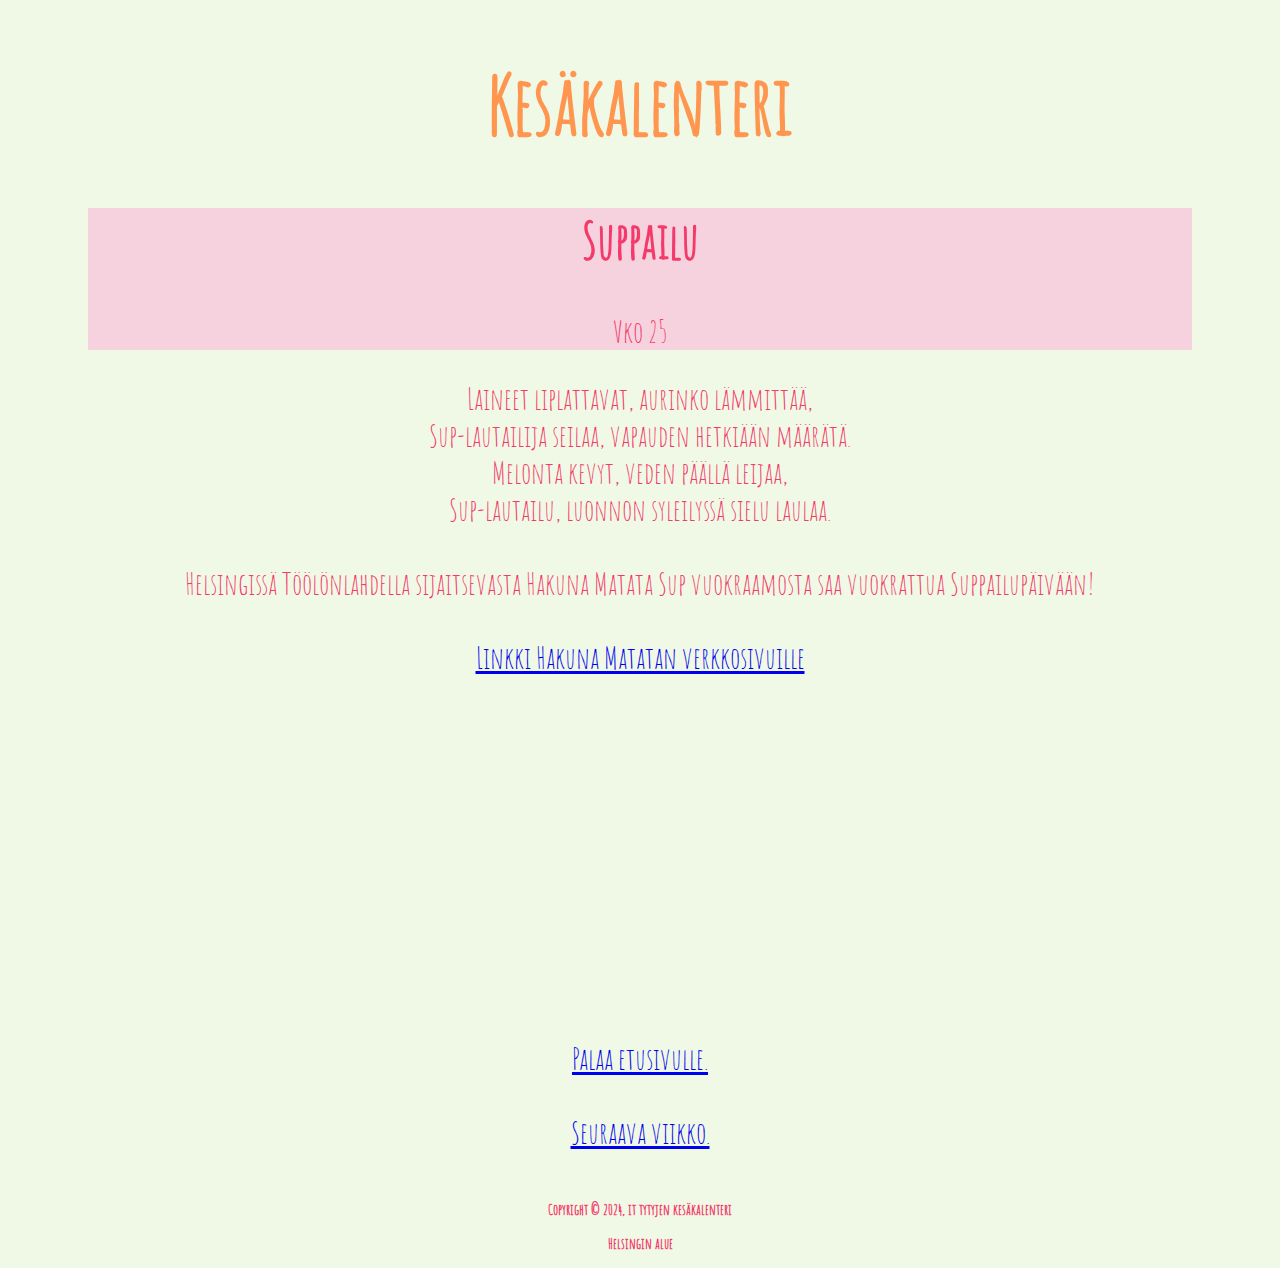
<file: suppailu.html>
<!DOCTYPE html>
<html lang="fi">
<head>
    <meta charset="UTF-8">
    <meta name="viewport" content="width=device-width, initial-scale=1.0">
    <link rel="stylesheet" href="tyyli.css">
    <title>Suppaile kesäisen Helsingin Töölönlahdella!</title>
</head>
<body>
   <header>
      <h1><a href="index.html" class="linkit">Kesäkalenteri</a></h1> 
   </header>
   <div id="suppailukuva" class="kuvat">
      <div class="highlight2">
      <h2>Suppailu</h2>
      <p>Vko 25</p>
      </div>
   </div>
   <div id="suppailuteksti" class="tekstit">
      <p>Laineet liplattavat, aurinko lämmittää,<br>
         Sup-lautailija seilaa, vapauden hetkiään määrätä.<br>
         Melonta kevyt, veden päällä leijaa,<br>
         Sup-lautailu, luonnon syleilyssä sielu laulaa.<br>
         <br>Helsingissä Töölönlahdella sijaitsevasta Hakuna Matata Sup vuokraamosta saa vuokrattua Suppailupäivään!<br>
         <br><a href="https://hakunamatata-sup.fi/">Linkki Hakuna Matatan verkkosivuille</a></p>
   </div>

   <iframe class="kartta" src="https://www.google.com/maps/embed?pb=!1m18!1m12!1m3!1d3968.4350137413967!2d24.934654600000002!3d60.17713200000001!2m3!1f0!2f0!3f0!3m2!1i1024!2i768!4f13.1!3m3!1m2!1s0x46920a292e633d47%3A0x8fec3b7c715583ba!2sHakuna%20Matata%20SUP%20Rental!5e0!3m2!1sfi!2sfi!4v1713960831253!5m2!1sfi!2sfi" width="400" height="300" style="border:0;" allowfullscreen="" loading="lazy" referrerpolicy="no-referrer-when-downgrade"></iframe>
   
   <div id="alateksti">
      <p>
         <a href="index.html">Palaa etusivulle.</a>
         <br><br>
         <a href="melonta.html">Seuraava viikko.</a>
      </p>
   </div>
   
   <footer id="footerteksti1">
      <div>
         <h3> <br> Copyright &copy; 2024, it tytyjen kesäkalenteri</h3>
      </div>
      <div>
         <h3> Helsingin alue </h3>
      </div>

   </footer>
</body>
</html>
</file>
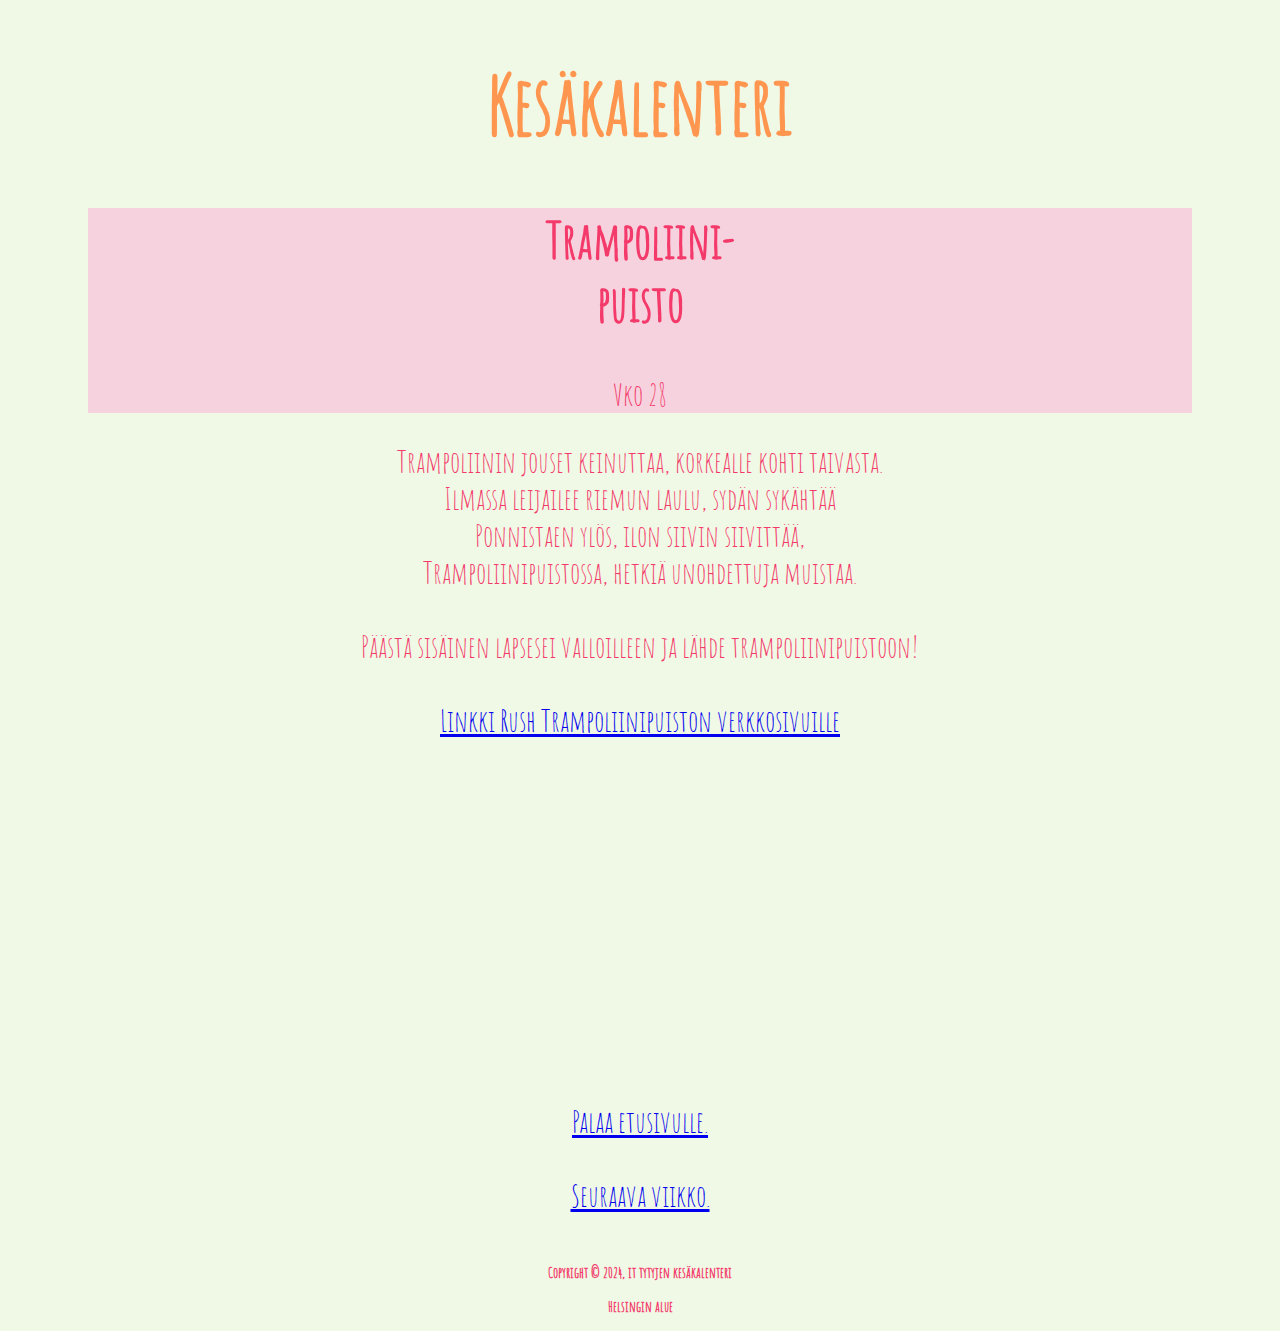
<file: tramppa.html>
<!DOCTYPE html>
<html lang="fi">
<head>
    <meta charset="UTF-8">
    <meta name="viewport" content="width=device-width, initial-scale=1.0">
    <link rel="stylesheet" href="tyyli.css">
    <title>Päästä sisäinen lapsesi valloileen ja lähde trampoliinipuistoon!</title>
</head>
<body>
   <header>
      <h1><a href="index.html" class="linkit">Kesäkalenteri</a></h1> 
   </header>
   <div id="tramppakuva" class="kuvat">
      <div class="highlight2">
      <h2>Trampoliini-<br>puisto</h2>
      <p>Vko 28</p>
      </div>
   </div>
   <div id="tramppateksti" class="tekstit">
      <p>Trampoliinin jouset keinuttaa, korkealle kohti taivasta.<br>
         Ilmassa leijailee riemun laulu, sydän sykähtää<br>
         Ponnistaen ylös, ilon siivin siivittää,<br>
         Trampoliinipuistossa, hetkiä unohdettuja muistaa. <br>
         <br>Päästä sisäinen lapsesei valloilleen ja lähde trampoliinipuistoon!<br>
         <br><a href="https://rushfinland.fi/?gad_source=1&gclid=CjwKCAjw88yxBhBWEiwA7cm6pR4HEIfIdmfbmG6S7Vt9Al_HiIvEzh3nVu64fR4yxRBRzsmUrBzv5BoC77oQAvD_BwE">Linkki Rush Trampoliinipuiston verkkosivuille</a></p>
   </div>

   <iframe class="kartta" src="https://www.google.com/maps/embed?pb=!1m18!1m12!1m3!1d1981.5556605659085!2d24.878376900000003!3d60.221182799999994!2m3!1f0!2f0!3f0!3m2!1i1024!2i768!4f13.1!3m3!1m2!1s0x468df619aba59b41%3A0x67d20f47339d5f66!2sRush%20Helsinki!5e0!3m2!1sfi!2sfi!4v1713961260189!5m2!1sfi!2sfi" width="400" height="300" style="border:0;" allowfullscreen="" loading="lazy" referrerpolicy="no-referrer-when-downgrade"></iframe>

   <div id="alateksti">
      <p>
         <a href="index.html">Palaa etusivulle.</a>
         <br><br>
         <a href="uinti.html">Seuraava viikko.</a>
      </p>
   </div>
   
   <footer id="footerteksti1">
      <div>
         <h3> <br> Copyright &copy; 2024, it tytyjen kesäkalenteri</h3>
      </div>
      <div>
         <h3> Helsingin alue </h3>
      </div>

   </footer>
</body>
</html>
</file>
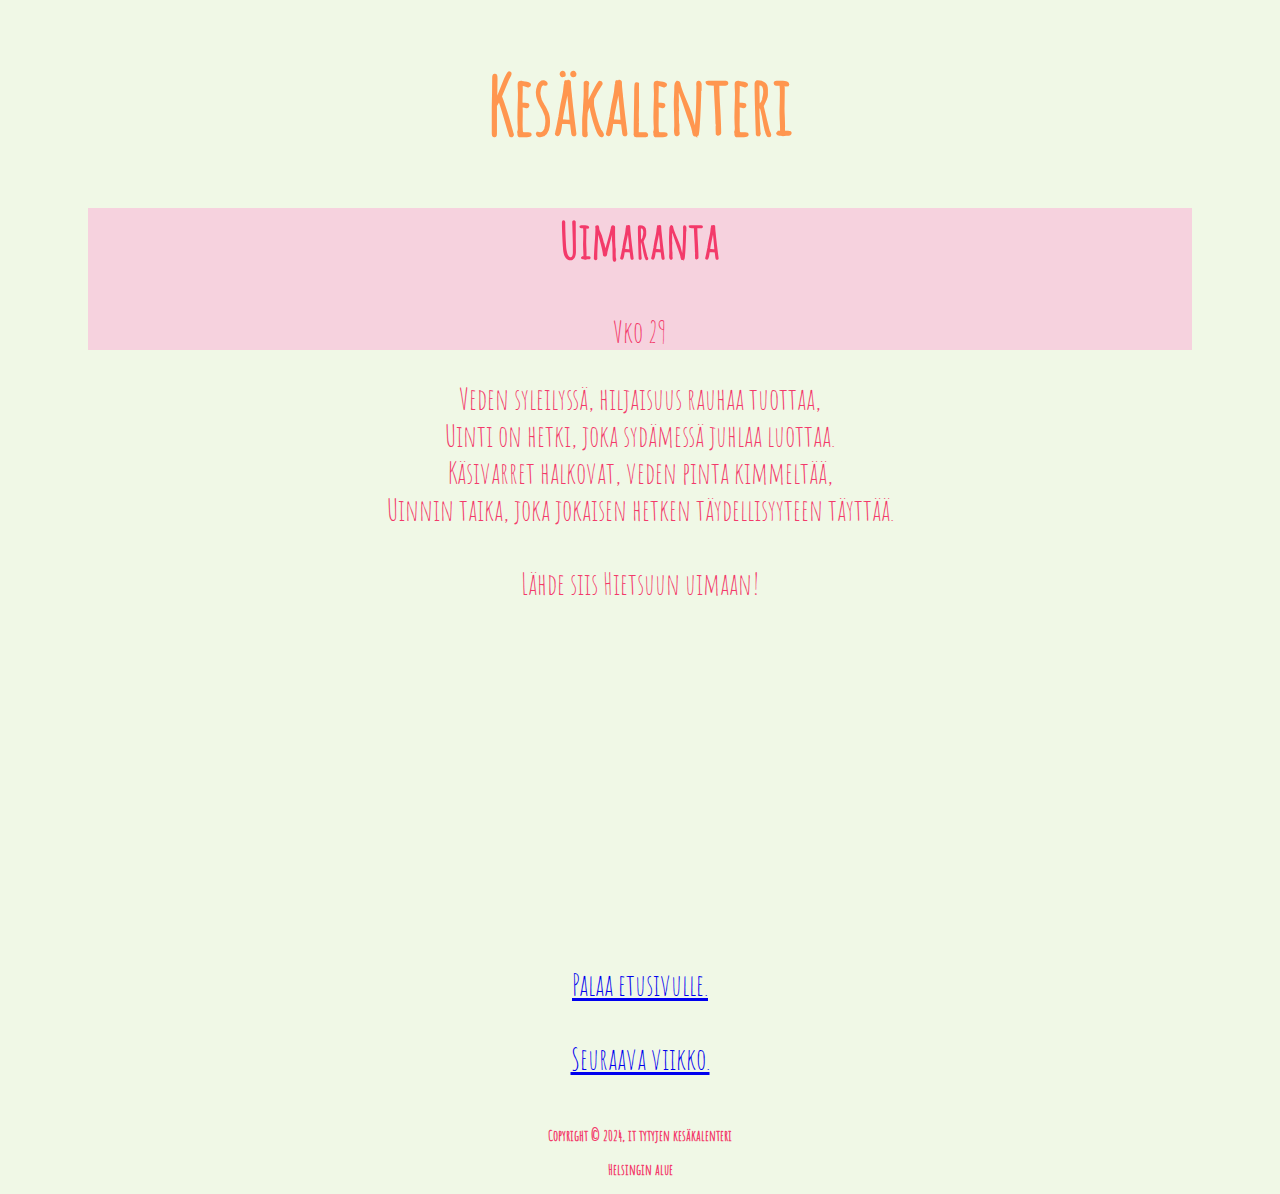
<file: uinti.html>
<!DOCTYPE html>
<html lang="fi">
<head>
    <meta charset="UTF-8">
    <meta name="viewport" content="width=device-width, initial-scale=1.0">
    <link rel="stylesheet" href="tyyli.css">
    <title>Meren huminaa ja aurinkoa löytyy Hietarannan uimarannalta!</title>
</head>
<body>
   <header>
      <h1><a href="index.html" class="linkit">Kesäkalenteri</a></h1> 
   </header>
   <div id="uimakuva" class="kuvat">
      <div class="highlight2">
      <h2>Uimaranta</h2>
      <p>Vko 29</p>
      </div>
   </div>
   <div id="uintiteksti" class="tekstit">
      <p>Veden syleilyssä, hiljaisuus rauhaa tuottaa,<br>
         Uinti on hetki, joka sydämessä juhlaa luottaa.<br>
         Käsivarret halkovat, veden pinta kimmeltää,<br>
         Uinnin taika, joka jokaisen hetken täydellisyyteen täyttää. <br>
         <br>Lähde siis Hietsuun uimaan!</p>
   </div>

   <iframe class="kartta" src="https://www.google.com/maps/embed?pb=!1m18!1m12!1m3!1d1984.435462526617!2d24.9057997!3d60.173524199999996!2m3!1f0!2f0!3f0!3m2!1i1024!2i768!4f13.1!3m3!1m2!1s0x46920a394ed66e25%3A0x2fe742988abdcf51!2sHietarannan%20uimaranta!5e0!3m2!1sfi!2sfi!4v1713961334793!5m2!1sfi!2sfi" width="400" height="300" style="border:0;" allowfullscreen="" loading="lazy" referrerpolicy="no-referrer-when-downgrade"></iframe>
   
   <div id="alateksti">
      <p>
         <a href="index.html">Palaa etusivulle.</a>
         <br><br>
         <a href="pyoraily.html">Seuraava viikko.</a>
      </p>
   </div>
   
   <footer id="footerteksti1">
      <div>
         <h3> <br> Copyright &copy; 2024, it tytyjen kesäkalenteri</h3>
      </div>
      <div>
         <h3> Helsingin alue </h3>
      </div>

   </footer>
</body>
</html>
</file>
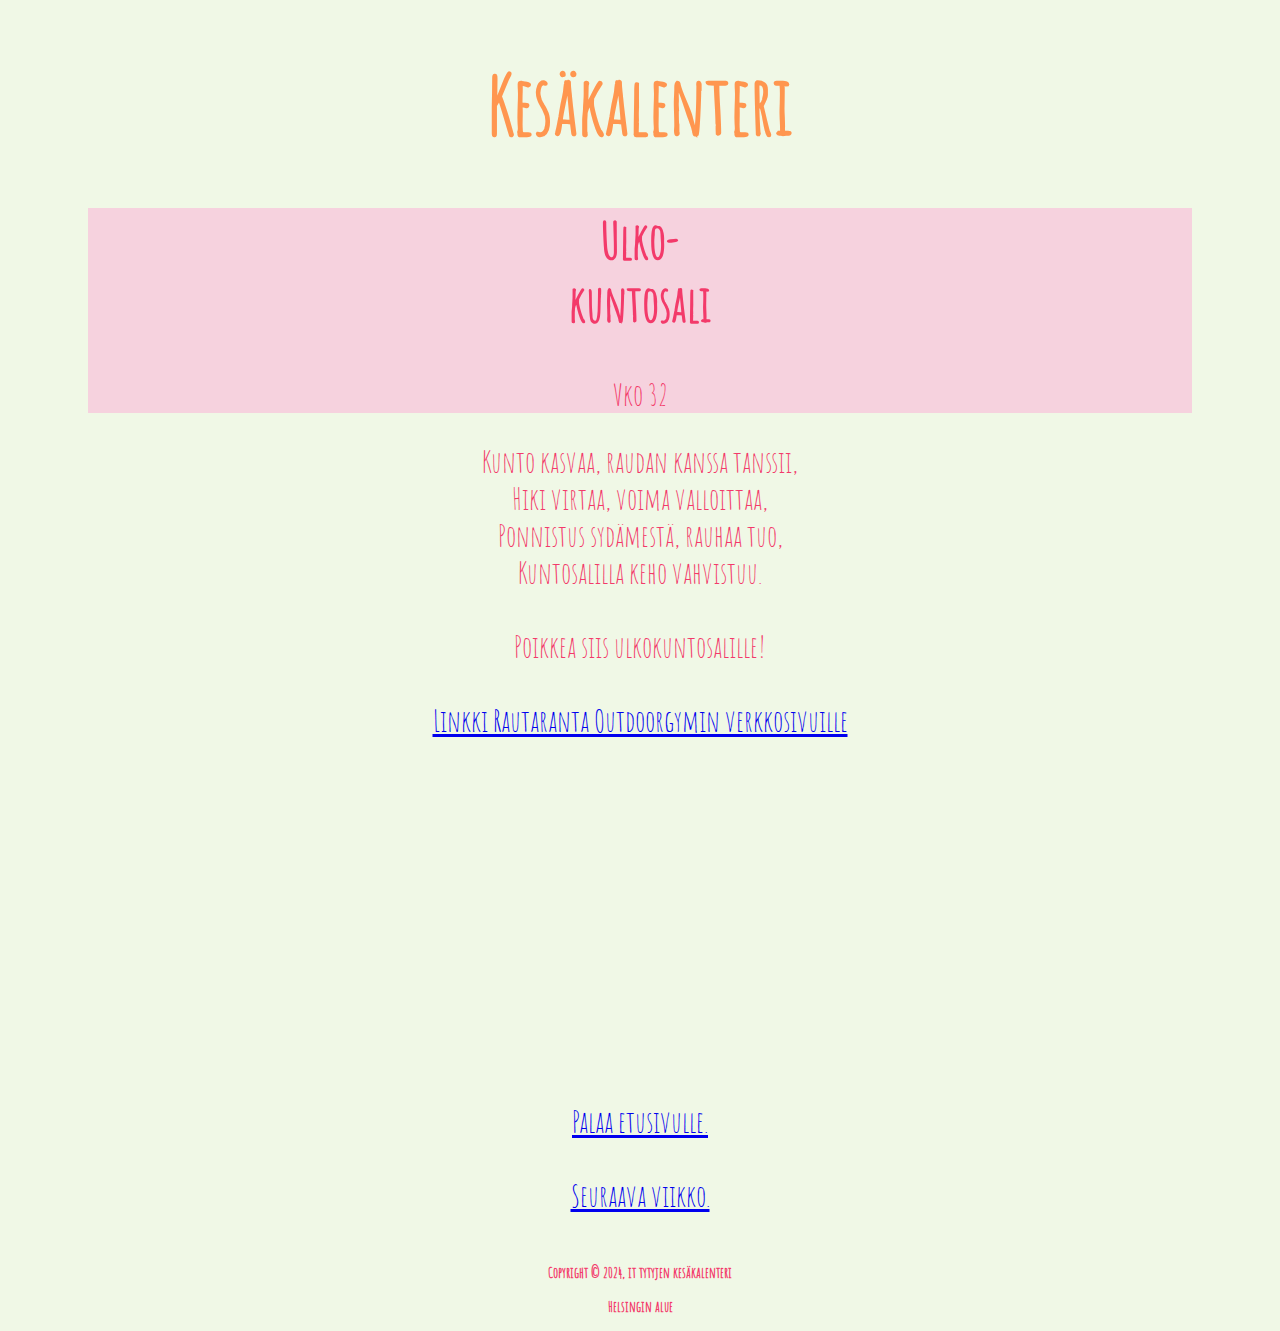
<file: ulkosali.html>
<!DOCTYPE html>
<html lang="fi">
<head>
    <meta charset="UTF-8">
    <meta name="viewport" content="width=device-width, initial-scale=1.0">
    <link rel="stylesheet" href="tyyli.css">
    <title>Poikkea tänä kesänä ulkokuntosalille!</title>
</head>
<body>
   <header>
      <h1><a href="index.html" class="linkit">Kesäkalenteri</a></h1> 
   </header>
   <div id="salikuva" class="kuvat">
      <div class="highlight2">
      <h2>Ulko-<br>kuntosali</h2>
      <p>Vko 32</p>
      </div>
   </div>
   <div id="saliteksti" class="tekstit">
      <p>Kunto kasvaa, raudan kanssa tanssii,<br>
         Hiki virtaa, voima valloittaa, <br>
         Ponnistus sydämestä, rauhaa tuo, <br>
         Kuntosalilla keho vahvistuu. <br>
         <br>Poikkea siis ulkokuntosalille! <br>
         <br><a href="https://www.rautaranta.fi/">Linkki Rautaranta Outdoorgymin verkkosivuille</a></p>
   </div>

   <iframe class="kartta" src="https://www.google.com/maps/embed?pb=!1m18!1m12!1m3!1d1983.8778046558155!2d24.9636082!3d60.182754800000005!2m3!1f0!2f0!3f0!3m2!1i1024!2i768!4f13.1!3m3!1m2!1s0x4692096e0849d40f%3A0x4b96310c78c30f8a!2sRautaranta%20Outdoor%20Gym!5e0!3m2!1sfi!2sfi!4v1713961747389!5m2!1sfi!2sfi" width="400" height="300" style="border:0;" allowfullscreen="" loading="lazy" referrerpolicy="no-referrer-when-downgrade"></iframe>
  
   <div id="alateksti">
      <p>
         <a href="index.html">Palaa etusivulle.</a>
         <br><br>
         <a href="colorobstaclerun.html">Seuraava viikko.</a>
      </p>
   </div>
  
   <footer id="footerteksti1">
      <div>
         <h3> <br> Copyright &copy; 2024, it tytyjen kesäkalenteri</h3>
      </div>
      <div>
         <h3> Helsingin alue </h3>
      </div>

   </footer>
</body>
</html>
</file>
<file: tyyli.css>
body{
    background-color: #F0F8E6;
    font-family: AmaticSC;
}

header{
    color: #FF964F;
    font-family: AmaticSC;
    text-decoration: none;
    text-align: center;
    font-size: 40px;
}

h1{
    color: #FF964F;
    font-family: AmaticSC;
    text-decoration: none; 
    text-align: center;
}

h2{
    color:  rgb(243, 58, 106);
    font-family: AmaticSC;
    text-decoration: none;
    text-align: center;
    font-size: 50px;
}

h3{
  color:  rgb(243, 58, 106);
  font-family: AmaticSC;
  text-align: center;
  font-size: 15px;
}

p{
    color:  rgb(243, 58, 106);
    font-family: AmaticSC;
    text-align: center;
    font-size: 30px;

}

.highlight {
    color: rgb(243, 58, 106);
    background-color: rgba(248, 200, 220, 0.8);
    text-align: center;
    margin-left: 125px;
    margin-right: 125px;
    margin-top: 20px;
    margin-bottom: 20px;
}

.highlight2 {
    color: rgb(243, 58, 106);
    background-color: rgba(248, 200, 220, 0.8);
    text-align: center;
    margin-left: 80px;
    margin-right: 80px;
    margin-top: 20px;
    margin-bottom: 20px;
}

.linkit{
    color: #FF964F;
    text-decoration: none; 
}

.luukut{
    text-align: center;
    text-decoration: none;
}

/*fontit*/
@font-face {
    font-family: AmaticSC;
    src: url(AmaticSC-Regular.ttf);
}

/*mobiilikoko*/
@media (max-width: 600px) {
  
  /*footer eli alatunniste, joka sivulla*/
    footer{
        font-family: AmaticSC;
        font-size: 15px;
        flex-direction: column;
        text-decoration: none;
        text-align: center;
        padding-bottom: 20px;
        }
      
/*Index sivu*/
  #kiipeily{
    background-image: url(kiipeily.jpg);
    background-size: cover;
    height: 300px;
    width: auto;
  }
  #polku{
    background-image: url(luontopolku.jpg);
    background-size: cover;
    height: 300px;
    width: auto;
  }
  #juoksu{
    background-image: url(juoksu.jpg);
    background-size: cover;
    height: 300px;
    width: auto;
  }
  #fooni{
    background-image: url(tuuli.jpg);
    background-size: cover;
    height: 300px;
    width: auto;
  }
  #suppailu{
    background-image: url(suppailu.jpg);
    background-size: cover;
    height: 300px;
    width: auto;
  }
  #melonta{
    background-image: url(melonta.jpg);
    background-size: cover;
    height: 300px;
    width: auto;
  }
  #jooga{
    background-image: url(yoga.jpg);
    background-size: cover;
    height: 300px;
    width: auto;
  }
  #tramppa{
    background-image: url(trampoliini.jpg);
    background-size: cover;
    height: 300px;
    width: auto;
  }
  #uinti{
    background-image: url(ranta.jpg);
    background-size: cover;
    height: 300px;
    width: auto;
  }
  #pyora{
    background-image: url(fatbike.jpg);
    background-size: cover;
    height: 300px;
    width: auto;
  }
  #ratsu{
    background-image: url(ratsastus.jpg);
    background-size: cover;
    height: 300px;
    width: auto;
  }
  #sali{
    background-image: url(ulkosali.jpg);
    background-size: cover;
    height: 300px;
    width: auto;
  }
  #varijuoksu{
    background-image: url(color.jpg);
    background-size: cover;
    height: 300px;
    width: auto;
  }
  /*Alisivut*/
  #kiipeilykuva{
    background-image: url(kiipeily.jpg);
    background-size: cover;
    height: 300px;
    width: auto;
  }
  #luontokuva{
    background-image: url(luontopolku.jpg);
    background-size: cover;
    height: 300px;
    width: auto;
  }
  #juoksukuva{
    background-image: url(juoksu.jpg);
    background-size: cover;
    height: 300px;
    width: auto;
  }
  #foonikuva{
    background-image: url(tuuli.jpg);
    background-size: cover;
    height: 300px;
    width: auto;
  }
  #suppailukuva{
    background-image: url(suppailu.jpg);
    background-size: cover;
    height: 300px;
    width: auto;
  }
  #melontakuva{
    background-image: url(melonta.jpg);
    background-size: cover;
    height: 300px;
    width: auto;
  }
  #joogakuva{
    background-image: url(yoga.jpg);
    background-size: cover;
    height: 300px;
    width: auto;
  }
  #tramppakuva{
    background-image: url(trampoliini.jpg);
    background-size: cover;
    height: 300px;
    width: auto;
  }
  #uimakuva{
    background-image: url(ranta.jpg);
    background-size: cover;
    height: 300px;
    width: auto;
  }
  #pyorailykuva{
    background-image: url(fatbike.jpg);
    background-size: cover;
    height: 300px;
    width: auto;
  }
  #ratsastuskuva{
    background-image: url(ratsastus.jpg);
    background-size: cover;
    height: 300px;
    width: auto;
  }
  #salikuva{
    background-image: url(ulkosali.jpg);
    background-size: cover;
    height: 300px;
    width: auto;
  }
  #colorkuva{
    background-image: url(color.jpg);
    background-size: cover;
    height: 300px;
    width: auto;
  }
  /*Kartat keskelle*/
  
  .kartta{
    height: 300px;
    width: 100%;
  }
  
  }
</file>
